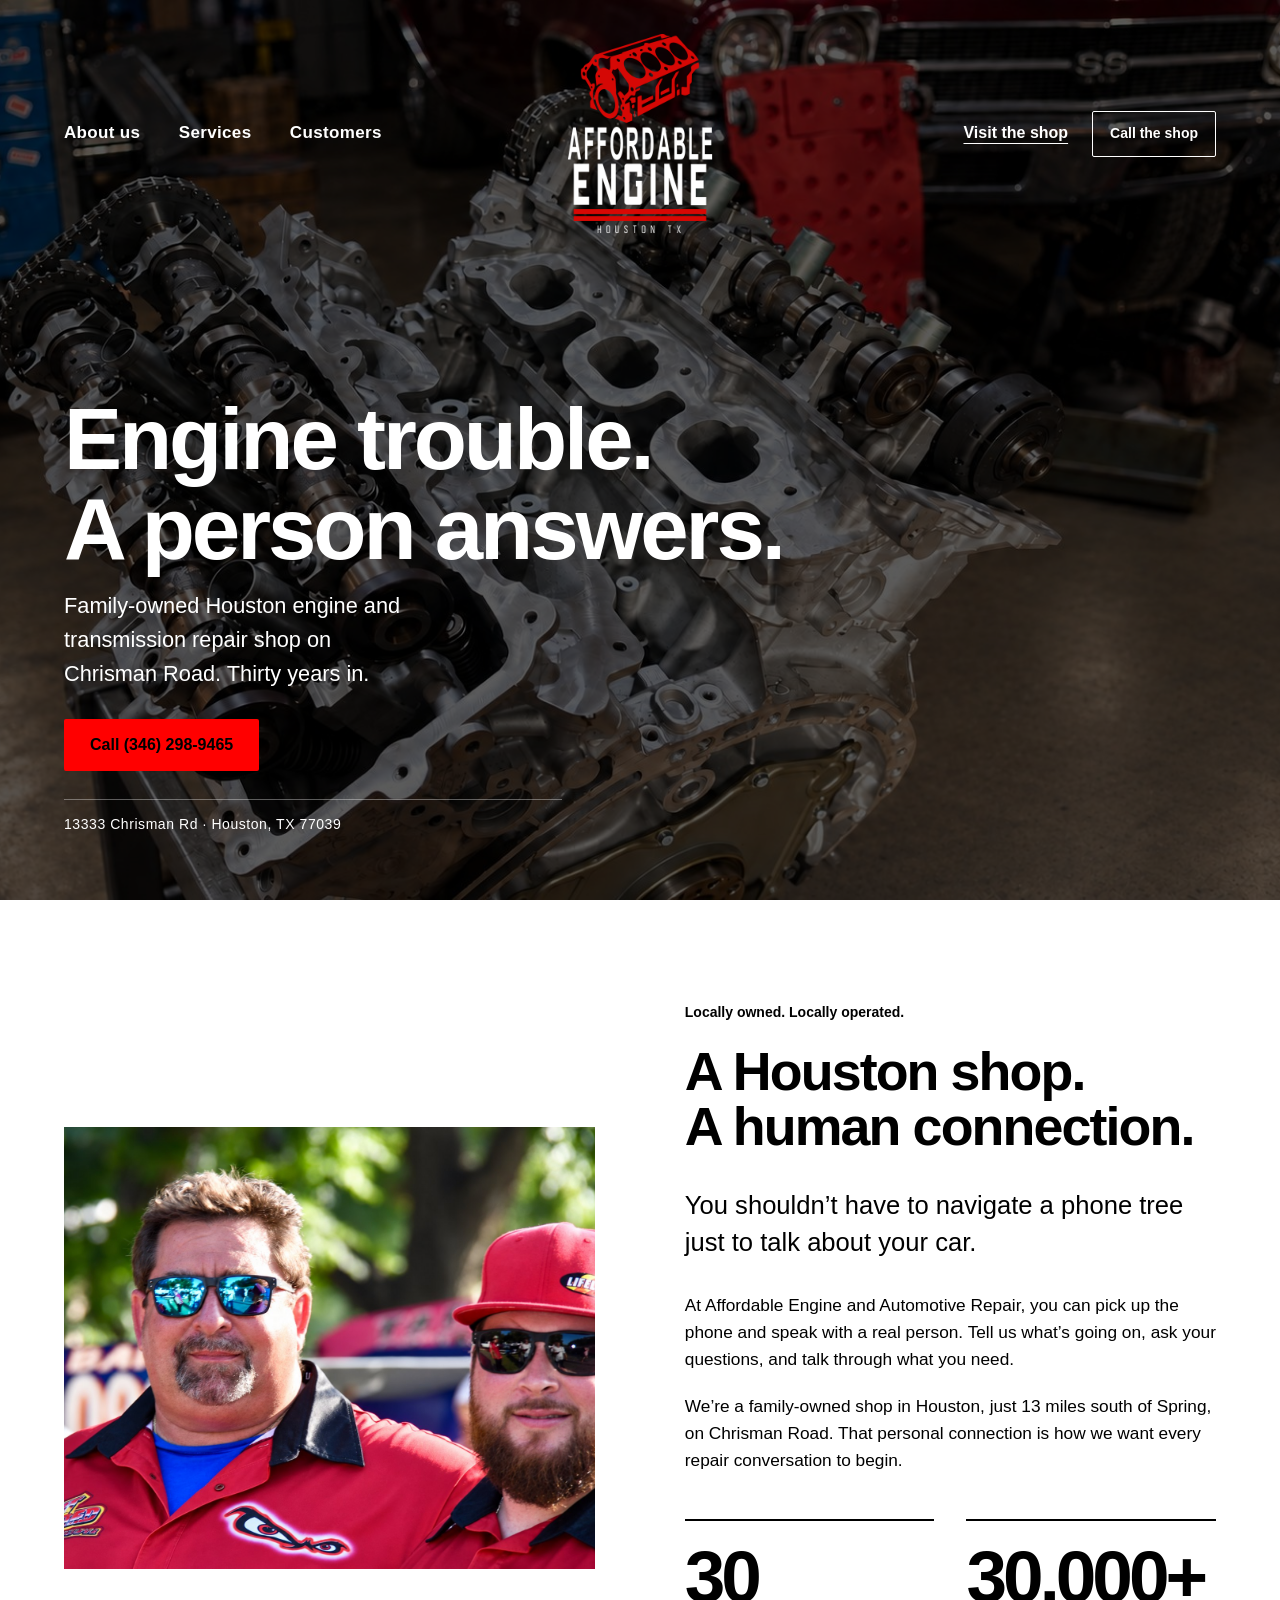
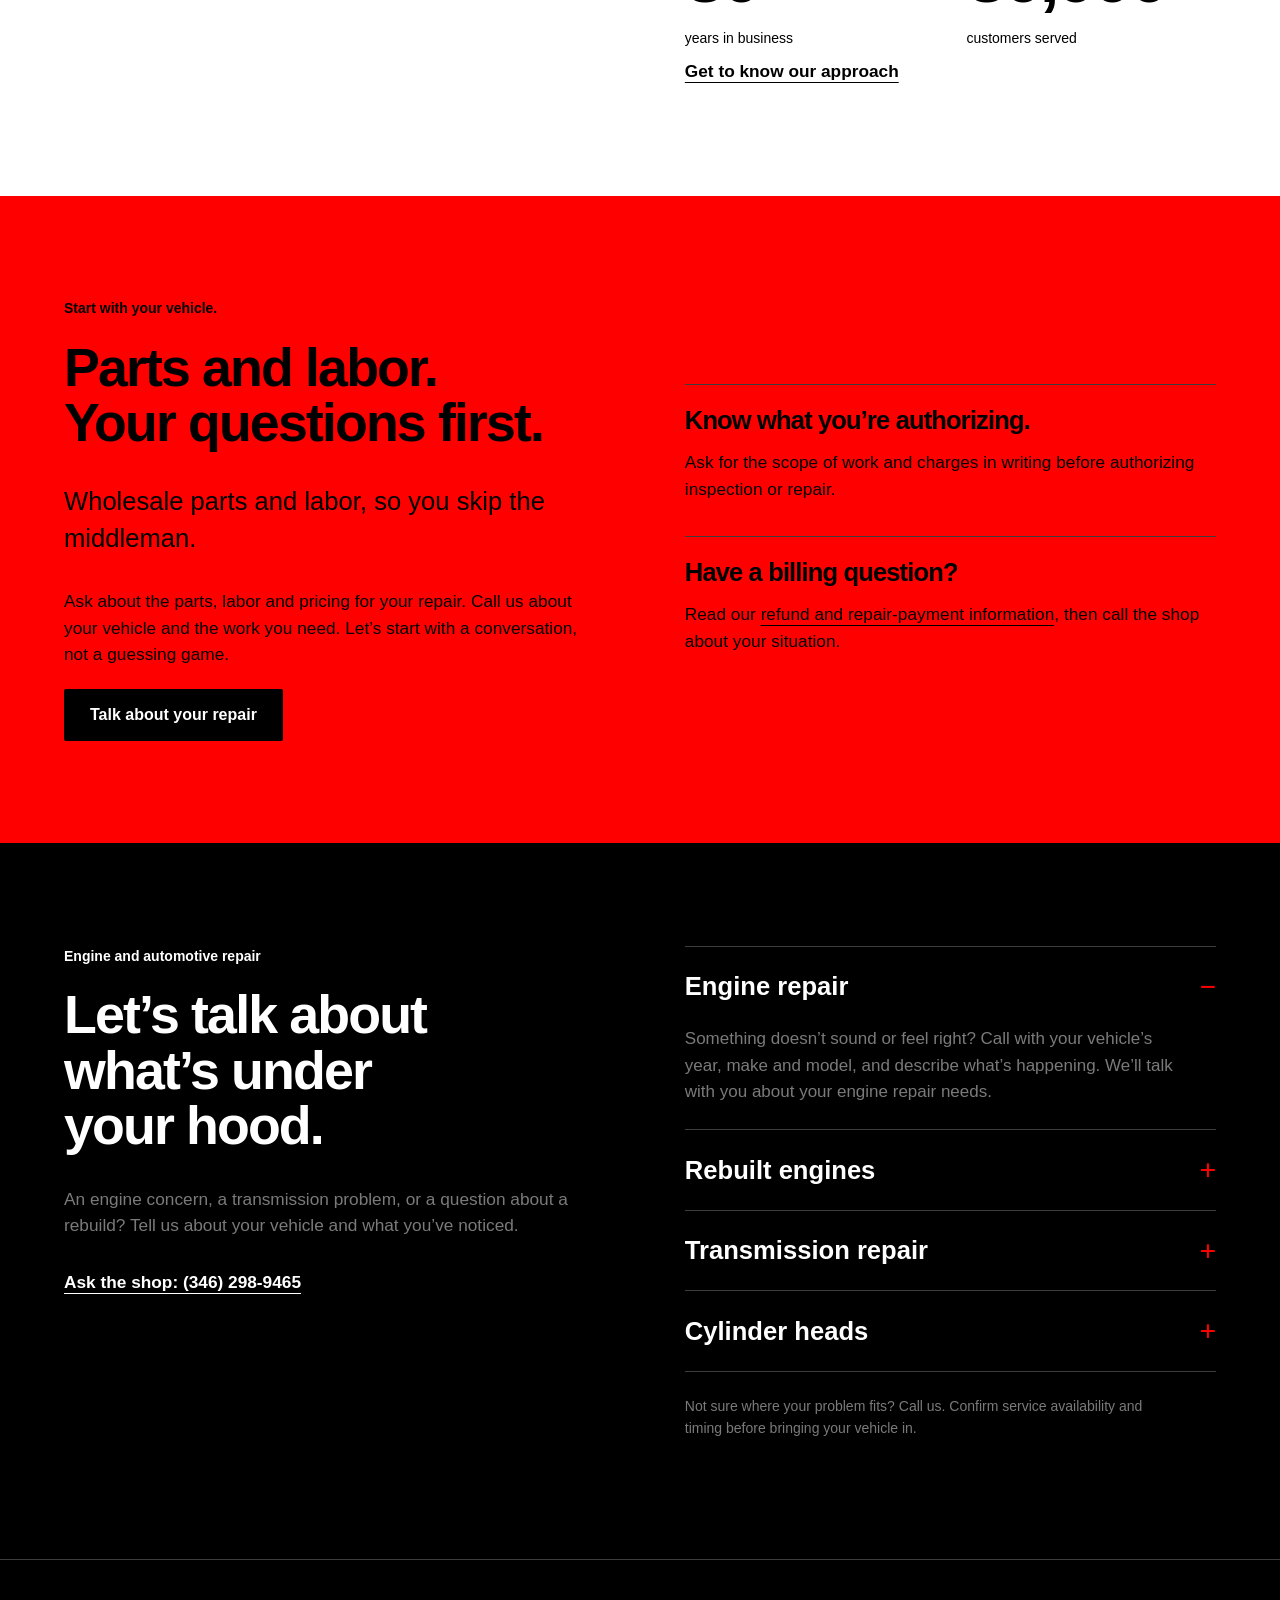
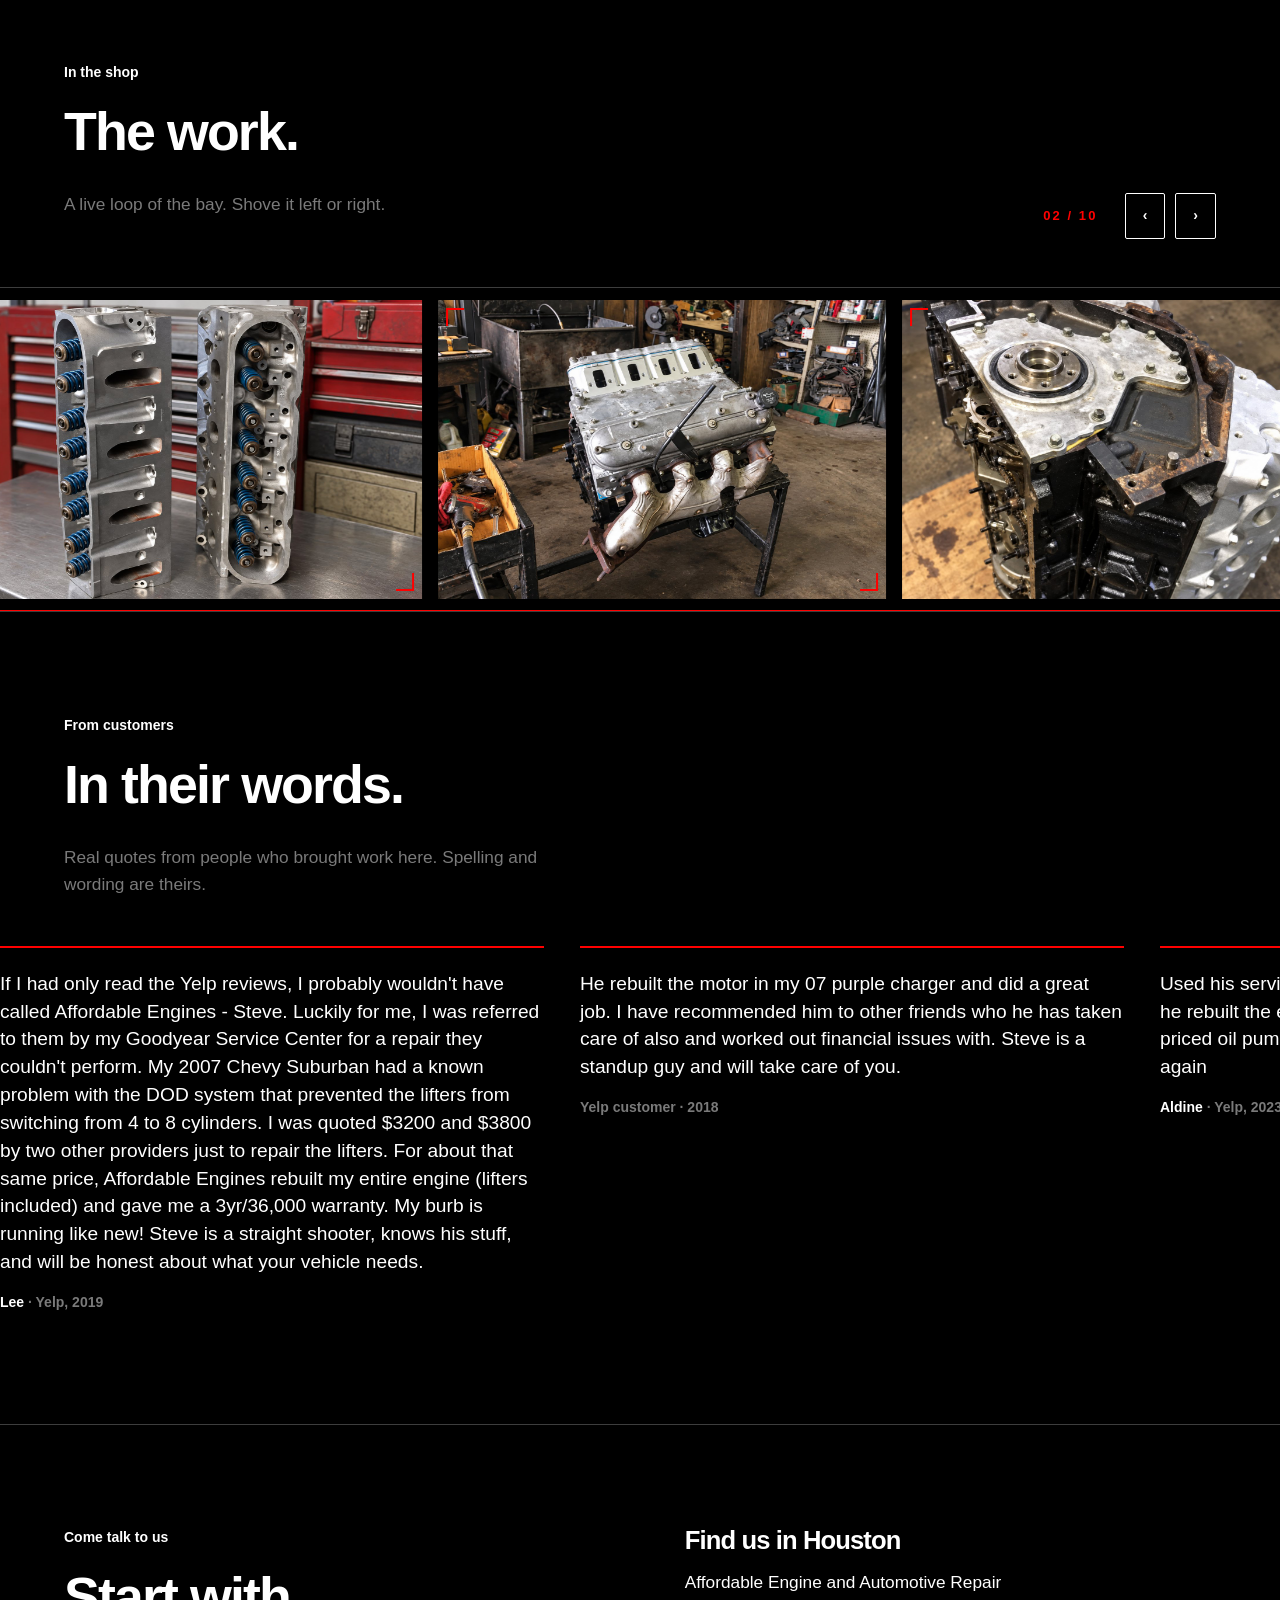
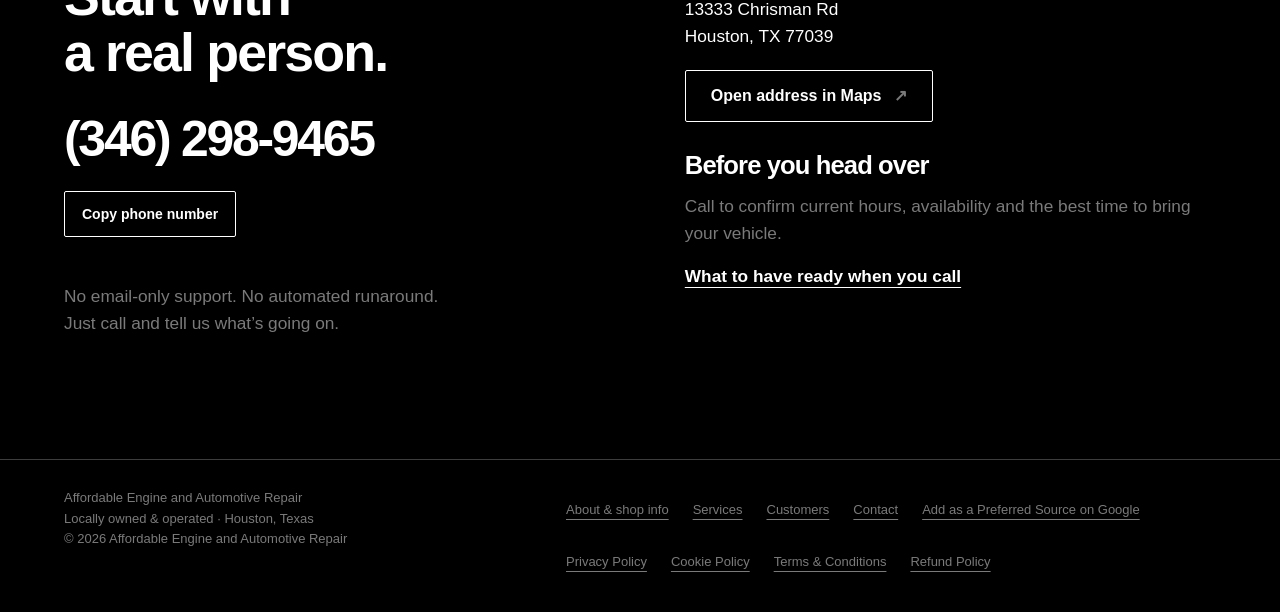
<file: index.html>
<!doctype html>
<html lang="en">
<head>
  <meta charset="utf-8">
  <meta name="viewport" content="width=device-width, initial-scale=1">
  <meta name="robots" content="index, follow">
  <title>Engine Repair Houston | Affordable Engine &amp; Automotive</title>
  <meta name="description" content="Houston engine repair, rebuilt engines, transmission repair and cylinder head service. Call Affordable Engine at (346) 298-9465 on Chrisman Rd.">
  <meta property="og:title" content="Engine Repair Houston | Affordable Engine &amp; Automotive">
  <meta property="og:description" content="Houston engine repair, rebuilt engines, transmission repair and cylinder head service from a family-owned shop on Chrisman Road.">
  <meta property="og:type" content="website">
  <meta property="og:url" content="https://affordableenginerepair.com/">
  <meta property="og:site_name" content="Affordable Engine and Automotive Repair">
  <meta property="og:locale" content="en_US">
  <meta property="og:image" content="https://affordableenginerepair.com/assets/hero-still.jpg">
  <meta name="twitter:card" content="summary_large_image">
  <link rel="canonical" href="https://affordableenginerepair.com/">
  <meta name="theme-color" content="#000000">
  <link rel="icon" type="image/png" sizes="64x64" href="assets/favicon.png">
  <link rel="shortcut icon" href="assets/favicon.ico">
  <script type="application/ld+json">
  {
    "@context": "https://schema.org",
    "@type": "AutoRepair",
    "@id": "https://affordableenginerepair.com/#business",
    "name": "Affordable Engine and Automotive Repair",
    "url": "https://affordableenginerepair.com/",
    "telephone": "+1-346-298-9465",
    "logo": "https://affordableenginerepair.com/logos/logo-clear.png",
    "image": "https://affordableenginerepair.com/assets/hero-still.jpg",
    "address": {
      "@type": "PostalAddress",
      "streetAddress": "13333 Chrisman Rd",
      "addressLocality": "Houston",
      "addressRegion": "TX",
      "postalCode": "77039",
      "addressCountry": "US"
    },
    "areaServed": [
      {"@type": "City", "name": "Houston"},
      {"@type": "Place", "name": "Spring, Texas"}
    ],
    "hasMap": "https://www.google.com/maps/search/?api=1&query=13333%20Chrisman%20Rd%20Houston%20TX%2077039",
    "makesOffer": {
      "@type": "OfferCatalog",
      "name": "Automotive repair services",
      "itemListElement": [
        {"@type": "Offer", "itemOffered": {"@type": "Service", "name": "Engine repair"}},
        {"@type": "Offer", "itemOffered": {"@type": "Service", "name": "Rebuilt engines"}},
        {"@type": "Offer", "itemOffered": {"@type": "Service", "name": "Transmission repair"}},
        {"@type": "Offer", "itemOffered": {"@type": "Service", "name": "Cylinder head service"}}
      ]
    }
  }
  </script>
  <link rel="stylesheet" href="assets/site.css?v=board">
  <script src="assets/site.js?v=herocopy" defer></script>
</head>
<body class="home">
<a class="skip" href="#main">Skip to content</a>
<main id="main">
  <section class="hero hero-photo" aria-labelledby="hero-heading">
    <div class="hero-media"><img src="assets/hero-still.jpg" width="1672" height="941" alt="Open V8 engine on a stand in the Houston shop, red Chevelle in the background" decoding="async" fetchpriority="high"></div>

    <header class="site-header wrap">
      <button class="menu-toggle" type="button" aria-expanded="false" aria-controls="primary-navigation" hidden>Menu</button>
      <nav id="primary-navigation" class="site-nav" aria-label="Main navigation"><a href="about.html">About us</a><a href="#services">Services</a><a href="#voices">Customers</a></nav>
      <a class="brand" href="index.html" aria-label="Affordable Engine home"><img src="logos/logo-clear.png" width="420" height="560" alt="Affordable Engine, Houston TX" decoding="async" fetchpriority="high"></a>
      <div class="header-right"><a class="visit-link" href="#contact">Visit the shop</a><a class="btn outline small" href="tel:+134****9465">Call the shop</a></div>
    </header>
    <div class="hero-copy wrap">
      <h1 id="hero-heading">Engine trouble.<br>A person answers.</h1>
      <p class="intro">Family-owned Houston engine and transmission repair shop on Chrisman Road. Thirty years in.</p>
      <div class="hero-actions"><a class="btn" href="tel:+134****9465">Call (346) 298-9465</a></div>
      <p class="hero-baseline">13333 Chrisman Rd · Houston, TX 77039</p>
    </div>
  </section>
  <section class="section light" aria-labelledby="local-heading">
    <div class="wrap split family-split">
      <figure class="family-photo"><img src="assets/family-owned.jpg" width="1344" height="1118" alt="Family owners of Affordable Engine" loading="lazy" decoding="async"></figure>
      <div class="story-copy"><p class="eyebrow">Locally owned. Locally operated.</p><h2 id="local-heading">A Houston shop.<br>A human connection.</h2><p class="lead">You shouldn’t have to navigate a phone tree just to talk about your car.</p><p>At Affordable Engine and Automotive Repair, you can pick up the phone and speak with a real person. Tell us what’s going on, ask your questions, and talk through what you need.</p><p>We’re a family-owned shop in Houston, just 13 miles south of Spring, on Chrisman Road. That personal connection is how we want every repair conversation to begin.</p><div class="proof-grid"><div class="proof"><strong>30</strong><span>years in business</span></div><div class="proof"><strong>30,000+</strong><span>customers served</span></div></div><a class="section-link" href="about.html">Get to know our approach</a></div>
    </div>
  </section>
  <section class="section pricing" aria-labelledby="pricing-heading">
    <div class="wrap split">
      <div><p class="eyebrow">Start with your vehicle.</p><h2 id="pricing-heading">Parts and labor.<br>Your questions first.</h2><p class="lead">Wholesale parts and labor, so you skip the middleman.</p><p>Ask about the parts, labor and pricing for your repair. Call us about your vehicle and the work you need. Let’s start with a conversation, not a guessing game.</p><a class="btn" href="tel:+134****9465">Talk about your repair</a></div>
      <div class="values"><div class="value"><h3>Know what you’re authorizing.</h3><p>Ask for the scope of work and charges in writing before authorizing inspection or repair.</p></div><div class="value"><h3>Have a billing question?</h3><p>Read our <a href="refund-policy.html">refund and repair-payment information</a>, then call the shop about your situation.</p></div></div>
    </div>
  </section>
  <section class="section" id="services" aria-labelledby="services-heading">
    <div class="wrap split">
      <div class="section-intro"><p class="eyebrow">Engine and automotive repair</p><h2 id="services-heading">Let’s talk about<br>what’s under<br>your hood.</h2><p class="quiet">An engine concern, a transmission problem, or a question about a rebuild? Tell us about your vehicle and what you’ve noticed.</p><a class="section-link" href="tel:+13462989465">Ask the shop: (346) 298-9465</a></div>
      <div><div class="service-list">
        <details open><summary>Engine repair</summary><p>Something doesn’t sound or feel right? Call with your vehicle’s year, make and model, and describe what’s happening. We’ll talk with you about your engine repair needs.</p></details>
        <details><summary>Rebuilt engines</summary><p>Looking into a rebuilt engine? Talk to us about your vehicle and what you need before deciding on your next step. Call to discuss options and availability.</p></details>
        <details><summary>Transmission repair</summary><p>Tell us about the shifting issue, unusual noise, or other transmission concern you’re experiencing. Call the shop to discuss your vehicle and repair needs.</p></details>
        <details><summary>Cylinder heads</summary><p>Have a cylinder head question? Give us the engine and vehicle details so we can discuss the work you need and current availability.</p></details>
      </div><p class="services-note">Not sure where your problem fits? Call us. Confirm service availability and timing before bringing your vehicle in.</p></div>
    </div>
  </section>
  <section class="shop-rail" id="shop" aria-labelledby="shop-heading">
    <div class="wrap shop-head"><div><p class="eyebrow">In the shop</p><h2 id="shop-heading">The work.</h2><p class="quiet">A live loop of the bay. Shove it left or right.</p></div><div class="shop-controls"><p class="shop-readout" aria-hidden="true"><span data-shop-frame>01</span> / 10</p><button class="btn outline small" type="button" data-shop-prev aria-controls="shop-track" hidden>‹</button><button class="btn outline small" type="button" data-shop-next aria-controls="shop-track" hidden>›</button></div></div>
    <div class="shop-viewport" tabindex="0" aria-label="Shop photos, looping">
      <div class="shop-track" id="shop-track">
        <figure class="shop-shot"><img src="assets/shop-01.jpg" width="1536" height="1024" alt="Timing gears and chain on a shop engine" loading="lazy" decoding="async"></figure>
        <figure class="shop-shot"><img src="assets/shop-02.jpg" width="1536" height="1024" alt="Assembled engine on a stand" loading="lazy" decoding="async"></figure>
        <figure class="shop-shot"><img src="assets/shop-03.jpg" width="1536" height="1024" alt="Timing chain work on an engine" loading="lazy" decoding="async"></figure>
        <figure class="shop-shot"><img src="assets/shop-04.jpg" width="1536" height="1024" alt="Open V8 block on a stand" loading="lazy" decoding="async"></figure>
        <figure class="shop-shot"><img src="assets/shop-05.jpg" width="1536" height="1024" alt="Engine timing assembly in the shop" loading="lazy" decoding="async"></figure>
        <figure class="shop-shot"><img src="assets/shop-06.jpg" width="1536" height="1024" alt="V8 on a stand in the shop bay" loading="lazy" decoding="async"></figure>
        <figure class="shop-shot"><img src="assets/shop-07.jpg" width="1536" height="1024" alt="Camshaft and valve train on a shop engine" loading="lazy" decoding="async"></figure>
        <figure class="shop-shot"><img src="assets/shop-08.jpg" width="1032" height="1426" alt="Open cylinder bores in an engine block" loading="lazy" decoding="async"></figure>
        <figure class="shop-shot"><img src="assets/shop-09.jpg" width="1536" height="1024" alt="Aluminum engine block on the shop bench" loading="lazy" decoding="async"></figure>
        <figure class="shop-shot"><img src="assets/shop-10.jpg" width="1536" height="1024" alt="Timing gears and chain close-up" loading="lazy" decoding="async"></figure>
      </div>
    </div>
  </section>
  <section class="voices" id="voices" aria-labelledby="voices-heading">
    <div class="wrap voices-head"><p class="eyebrow">From customers</p><h2 id="voices-heading">In their words.</h2><p class="quiet">Real quotes from people who brought work here. Spelling and wording are theirs.</p></div>
    <div class="voices-viewport">
      <div class="voices-track">
        <figure class="quote">
          <blockquote><p>If I had only read the Yelp reviews, I probably wouldn't have called Affordable Engines - Steve. Luckily for me, I was referred to them by my Goodyear Service Center for a repair they couldn't perform. My 2007 Chevy Suburban had a known problem with the DOD system that prevented the lifters from switching from 4 to 8 cylinders. I was quoted $3200 and $3800 by two other providers just to repair the lifters. For about that same price, Affordable Engines rebuilt my entire engine (lifters included) and gave me a 3yr/36,000 warranty. My burb is running like new! Steve is a straight shooter, knows his stuff, and will be honest about what your vehicle needs.</p></blockquote>
          <figcaption><cite>Lee</cite> · Yelp, 2019</figcaption>
        </figure>
        <figure class="quote">
          <blockquote><p>He rebuilt the motor in my 07 purple charger and did a great job. I have recommended him to other friends who he has taken care of also and worked out financial issues with. Steve is a standup guy and will take care of you.</p></blockquote>
          <figcaption>Yelp customer · 2018</figcaption>
        </figure>
        <figure class="quote">
          <blockquote><p>Used his service on a jeep 3.6 customer damaged the engine he rebuilt the engine again no charge and even bought a higher priced oil pump to replace the first one good service will use again</p></blockquote>
          <figcaption><cite>Aldine</cite> · Yelp, 2023</figcaption>
        </figure>
        <figure class="quote">
          <blockquote><p>I drove 2.5 hours to bring my truck to this company after having two other people take my money and screw my truck up worse than before. It was hard to trust anybody at that point but after talking with Steve and hearing the knowledge he had, I took the chance and made the trip. Steve was completely transparent with me thruout the entire process.</p></blockquote>
          <figcaption><cite>Michael Grupp</cite> · Facebook</figcaption>
        </figure>
        <figure class="quote">
          <blockquote><p>Had valve train failure on my 2005 Lincoln Navigator with the 5.4 3v motor and found that Affordable Engine Exchange specialized in that motor. I looked at some reviews and messaged some of the good reviewers on yelp and decided to give Steve a call and we discussed what was wrong and what it would cost to fix it and that tow was free to get it to his shop. It took about 1 month to get it done right when the quarantine shutdown started but the guy got it done and was polite and always would answer my text. The Navigator runs perfect with no issues at all and comes with a 40k warranty too!</p></blockquote>
          <figcaption>Yelp customer · Friendswood, 2020</figcaption>
        </figure>
        <figure class="quote">
          <blockquote><p>I picked up an 08 charger with a know bad hemi that had a minimum rod knock and cam issues and had it towed to his shop (free which was nice). I found him on fb market listing rebuilding hemi engines for a very good price and even with several bad reviews I rolled the dice. A lot of people seem to get mad when their car requires more than the bare minimum and the bill is higher. really just depends what the car needs. I see that in my shop as well. With parts availability in the world being what it is it took a little longer than expected but the charger is running great. I plan to send him more work in the future and is a better value than my past builder I had used.</p></blockquote>
          <figcaption>Yelp customer · 2021</figcaption>
        </figure>
        <figure class="quote">
          <blockquote><p>Steve rebuilt the engine for me on a 2013 Ford F-150. Only had it back long enough to put a couple hundred miles on it, but running well. I believe I saved money compared to other quotes I had.</p></blockquote>
          <figcaption><cite>Michael R.</cite> · Yelp, 2024</figcaption>
        </figure>
      </div>
    </div>
  </section>
  <section class="section contact" id="contact" aria-labelledby="contact-heading">
    <div class="wrap split"><div><p class="eyebrow">Come talk to us</p><h2 id="contact-heading">Start with<br>a real person.</h2><a class="contact-number" href="tel:+13462989465">(346) 298-9465</a><button class="btn outline small" type="button" data-copy-phone aria-describedby="copy-status" hidden>Copy phone number</button><p id="copy-status" class="copy-status" role="status" aria-live="polite" aria-atomic="true"></p><p class="quiet">No email-only support. No automated runaround.<br>Just call and tell us what’s going on.</p></div><div class="contact-meta"><div><h3>Find us in Houston</h3><address class="address">Affordable Engine and Automotive Repair<br>13333 Chrisman Rd<br>Houston, TX 77039</address><a class="btn outline" href="https://www.google.com/maps/search/?api=1&amp;query=13333%20Chrisman%20Rd%20Houston%20TX%2077039" target="_blank" rel="noopener noreferrer">Open address in Maps <span class="quiet" aria-label="opens in a new tab">↗</span></a></div><div><h3>Before you head over</h3><p class="quiet">Call to confirm current hours, availability and the best time to bring your vehicle.</p><a class="section-link" href="about.html#before-you-call">What to have ready when you call</a></div></div></div>
  </section>
</main>
<footer class="site-footer wrap"><p>Affordable Engine and Automotive Repair<br>Locally owned &amp; operated · Houston, Texas<br>&copy; <span data-current-year>2026</span> Affordable Engine and Automotive Repair</p><nav class="footer-links" aria-label="Footer navigation"><a href="about.html">About &amp; shop info</a><a href="#services">Services</a><a href="#voices">Customers</a><a href="#contact">Contact</a><a href="https://www.google.com/preferences/source?q=affordableenginerepair.com" target="_blank" rel="noopener noreferrer">Add as a Preferred Source on Google</a><a href="privacy-policy.html">Privacy Policy</a><a href="cookie-policy.html">Cookie Policy</a><a href="terms-and-conditions.html">Terms &amp; Conditions</a><a href="refund-policy.html">Refund Policy</a></nav></footer>
<div class="call-strip"><span>Talk to a real person</span><a href="tel:+13462989465">Call (346) 298-9465</a></div>
</body>
</html>
</file>
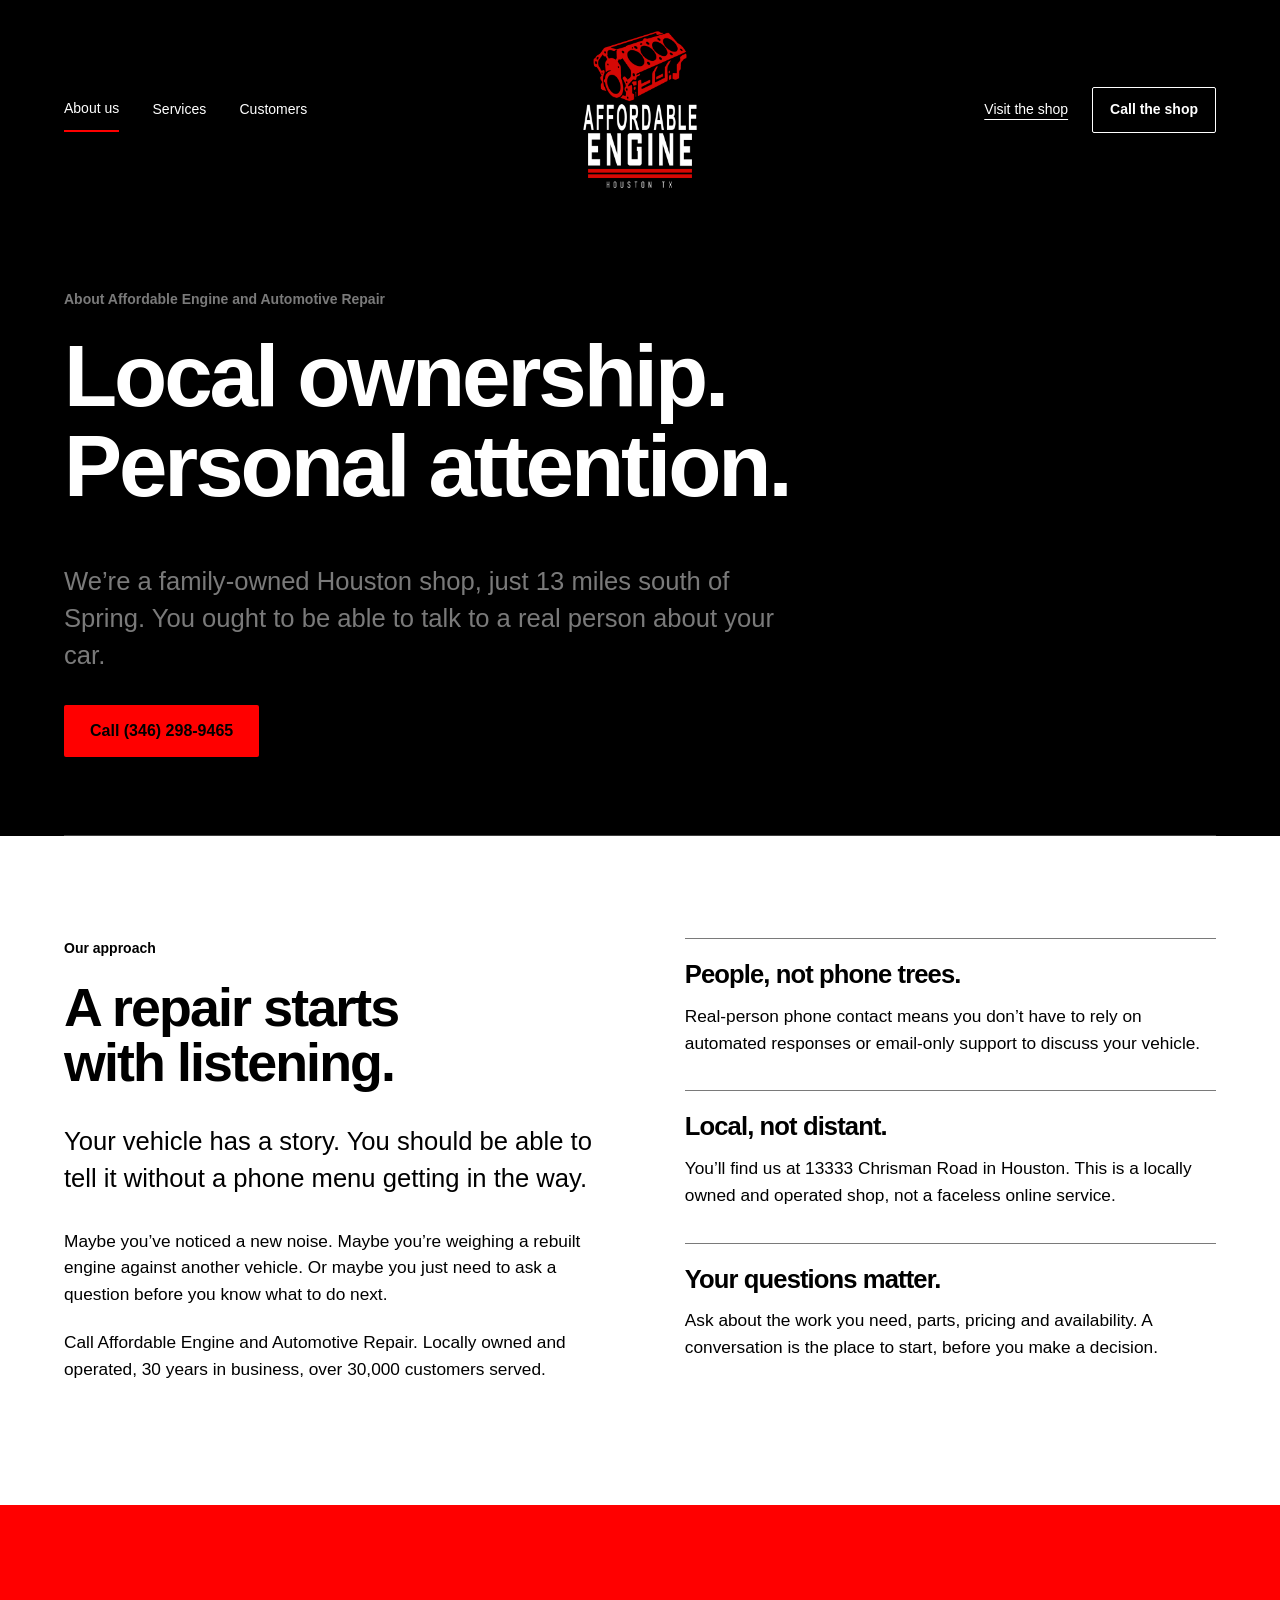
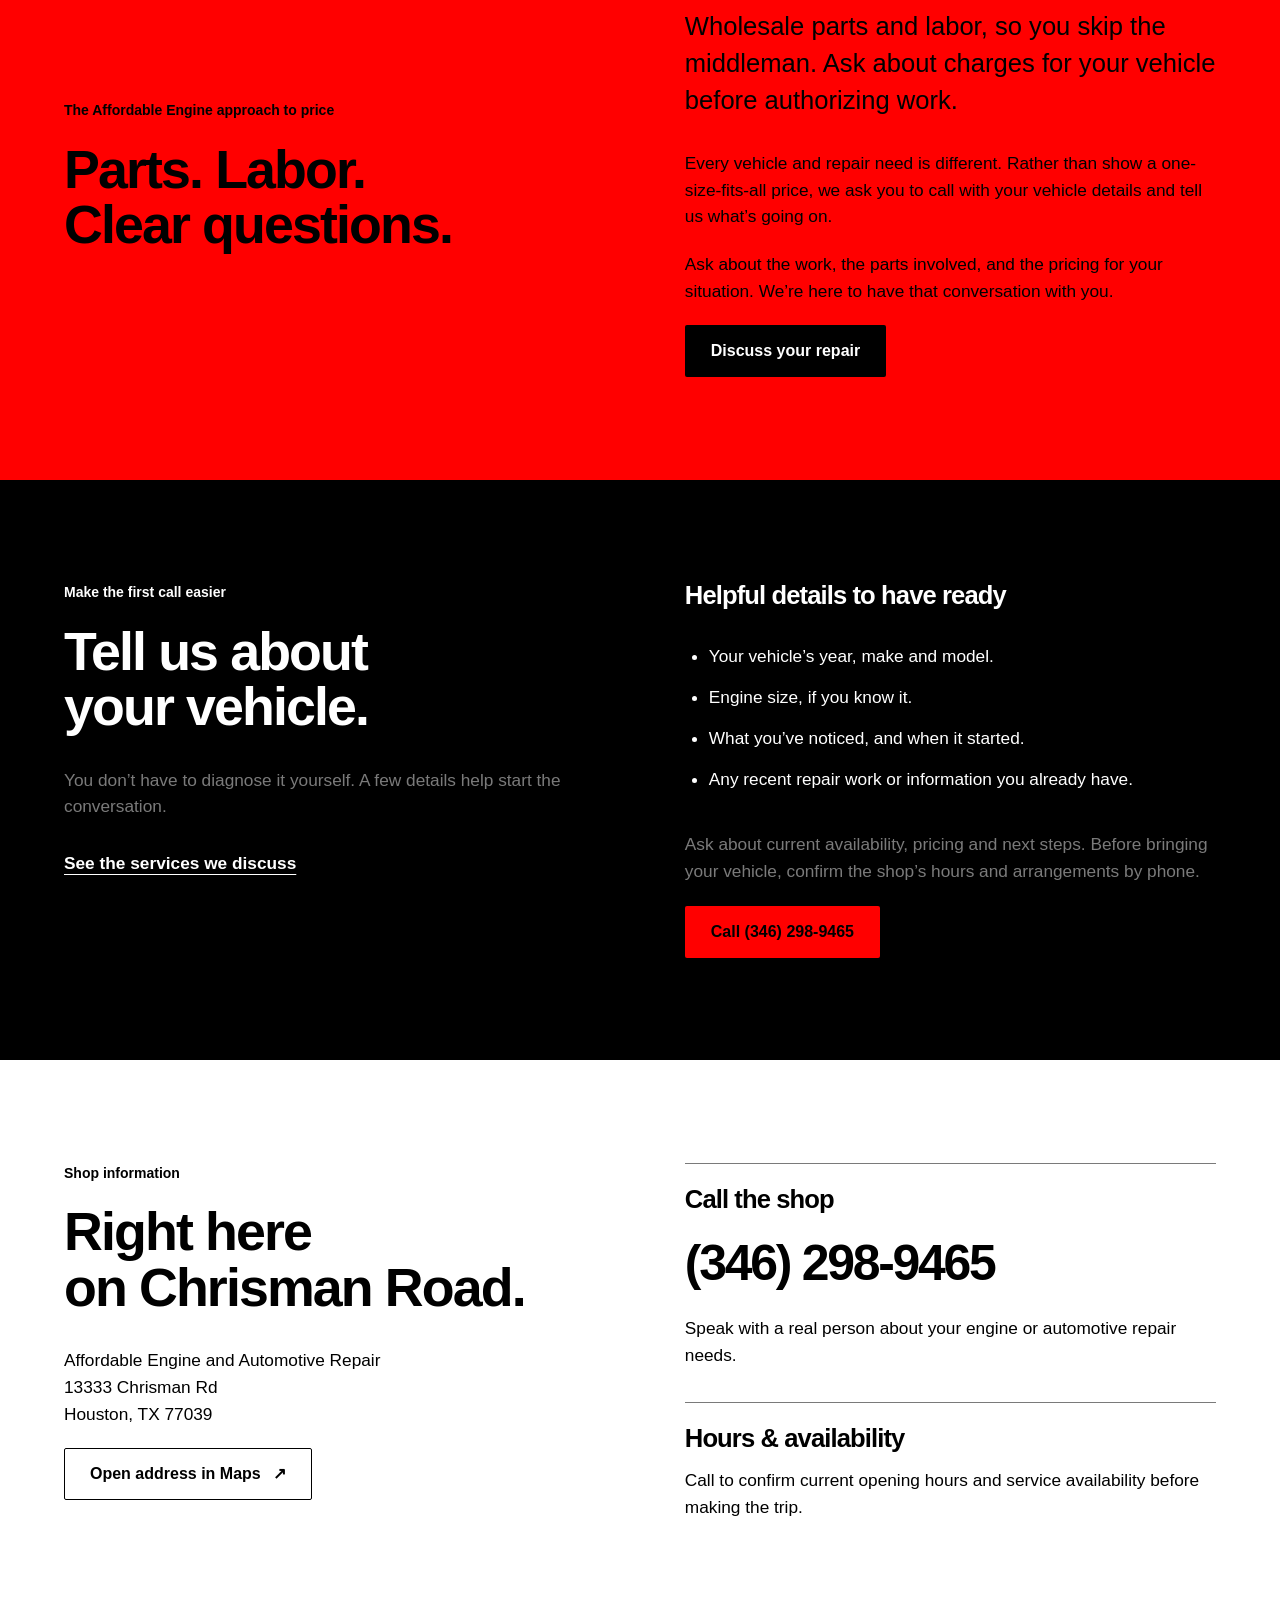
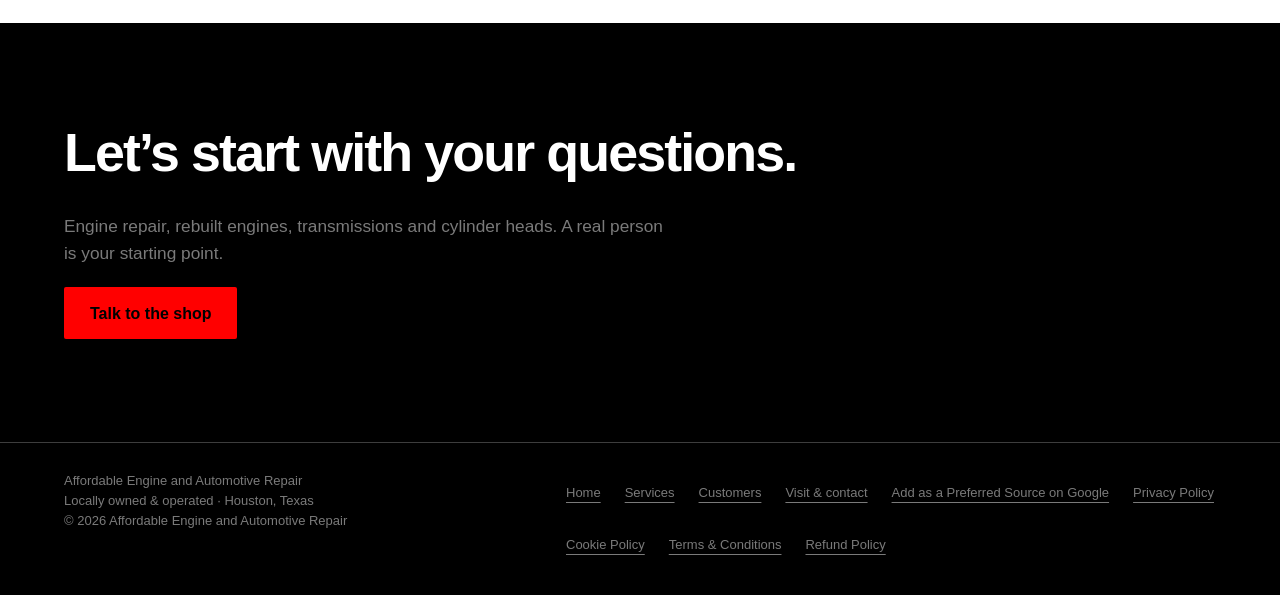
<file: about.html>
<!doctype html>
<html lang="en">
<head>
  <meta charset="utf-8">
  <meta name="viewport" content="width=device-width, initial-scale=1">
  <meta name="robots" content="index, follow">
  <title>About &amp; Shop Info | Affordable Engine Houston</title>
  <meta name="description" content="Locally owned automotive repair with real-person contact. Find Affordable Engine at 13333 Chrisman Rd, Houston, TX 77039.">
  <meta property="og:title" content="About &amp; Shop Info | Affordable Engine Houston">
  <meta property="og:description" content="Locally owned and operated. A real conversation about your vehicle, parts and labor.">
  <meta property="og:type" content="website">
  <meta property="og:url" content="https://affordableenginerepair.com/about.html">
  <link rel="canonical" href="https://affordableenginerepair.com/about.html">
  <meta name="theme-color" content="#000000">
  <link rel="icon" type="image/png" sizes="64x64" href="assets/favicon.png">
  <link rel="shortcut icon" href="assets/favicon.ico">
  <link rel="stylesheet" href="assets/site.css?v=herocopy">
  <script src="assets/site.js?v=herocopy" defer></script>
</head>
<body>
<a class="skip" href="#main">Skip to content</a>

<header class="site-header wrap">
  <button class="menu-toggle" type="button" aria-expanded="false" aria-controls="primary-navigation" hidden>Menu</button>
  <nav id="primary-navigation" class="site-nav" aria-label="Main navigation"><a href="about.html" aria-current="page">About us</a><a href="index.html#services">Services</a><a href="index.html#voices">Customers</a></nav>
  <a class="brand" href="index.html" aria-label="Affordable Engine home"><img src="logos/logo-clear.png" width="420" height="560" alt="Affordable Engine, Houston TX" decoding="async" fetchpriority="high"></a>
  <div class="header-right"><a class="visit-link" href="#visit">Visit the shop</a><a class="btn outline small" href="tel:+13462989465">Call the shop</a></div>
</header>
<main id="main">
  <div class="wrap"><section class="about-hero" aria-labelledby="about-heading"><p class="eyebrow">About Affordable Engine and Automotive Repair</p><h1 id="about-heading">Local ownership.<br>Personal attention.</h1><p class="lead">We’re a family-owned Houston shop, just 13 miles south of Spring. You ought to be able to talk to a real person about your car.</p><a class="btn" href="tel:+13462989465">Call (346) 298-9465</a></section></div>
  <section class="section light" aria-labelledby="approach-heading"><div class="wrap split"><div><p class="eyebrow">Our approach</p><h2 id="approach-heading">A repair starts<br>with listening.</h2><p class="lead">Your vehicle has a story. You should be able to tell it without a phone menu getting in the way.</p><p>Maybe you’ve noticed a new noise. Maybe you’re weighing a rebuilt engine against another vehicle. Or maybe you just need to ask a question before you know what to do next.</p><p>Call Affordable Engine and Automotive Repair. Locally owned and operated, 30 years in business, over 30,000 customers served.</p></div><div class="values"><div class="value"><h3>People, not phone trees.</h3><p>Real-person phone contact means you don’t have to rely on automated responses or email-only support to discuss your vehicle.</p></div><div class="value"><h3>Local, not distant.</h3><p>You’ll find us at 13333 Chrisman Road in Houston. This is a locally owned and operated shop, not a faceless online service.</p></div><div class="value"><h3>Your questions matter.</h3><p>Ask about the work you need, parts, pricing and availability. A conversation is the place to start, before you make a decision.</p></div></div></div></section>
  <section class="section pricing" id="pricing" aria-labelledby="pricing-heading"><div class="wrap split"><div><p class="eyebrow">The Affordable Engine approach to price</p><h2 id="pricing-heading">Parts. Labor.<br>Clear questions.</h2></div><div><p class="lead">Wholesale parts and labor, so you skip the middleman. Ask about charges for your vehicle before authorizing work.</p><p>Every vehicle and repair need is different. Rather than show a one-size-fits-all price, we ask you to call with your vehicle details and tell us what’s going on.</p><p>Ask about the work, the parts involved, and the pricing for your situation. We’re here to have that conversation with you.</p><a class="btn" href="tel:+13462989465">Discuss your repair</a></div></div></section>
  <section class="section" id="before-you-call" aria-labelledby="call-heading"><div class="wrap split"><div><p class="eyebrow">Make the first call easier</p><h2 id="call-heading">Tell us about<br>your vehicle.</h2><p class="quiet">You don’t have to diagnose it yourself. A few details help start the conversation.</p><a class="section-link" href="index.html#services">See the services we discuss</a></div><div><h3>Helpful details to have ready</h3><ul class="call-list"><li>Your vehicle’s year, make and model.</li><li>Engine size, if you know it.</li><li>What you’ve noticed, and when it started.</li><li>Any recent repair work or information you already have.</li></ul><p class="quiet">Ask about current availability, pricing and next steps. Before bringing your vehicle, confirm the shop’s hours and arrangements by phone.</p><a class="btn" href="tel:+13462989465">Call (346) 298-9465</a></div></div></section>
  <section class="section light" id="visit" aria-labelledby="visit-heading"><div class="wrap split"><div><p class="eyebrow">Shop information</p><h2 id="visit-heading">Right here<br>on Chrisman Road.</h2><address class="address">Affordable Engine and Automotive Repair<br>13333 Chrisman Rd<br>Houston, TX 77039</address><a class="btn outline" href="https://www.google.com/maps/search/?api=1&amp;query=13333%20Chrisman%20Rd%20Houston%20TX%2077039" target="_blank" rel="noopener noreferrer">Open address in Maps <span aria-label="opens in a new tab">↗</span></a></div><div class="values"><div class="value"><h3>Call the shop</h3><a class="contact-number" href="tel:+13462989465">(346) 298-9465</a><p>Speak with a real person about your engine or automotive repair needs.</p></div><div class="value"><h3>Hours &amp; availability</h3><p>Call to confirm current opening hours and service availability before making the trip.</p></div></div></div></section>
  <section class="section wrap" aria-labelledby="closing-heading"><h2 id="closing-heading">Let’s start with your questions.</h2><p class="quiet">Engine repair, rebuilt engines, transmissions and cylinder heads. A real person is your starting point.</p><a class="btn" href="tel:+13462989465">Talk to the shop</a></section>
</main>
<footer class="site-footer wrap"><p>Affordable Engine and Automotive Repair<br>Locally owned &amp; operated · Houston, Texas<br>&copy; <span data-current-year>2026</span> Affordable Engine and Automotive Repair</p><nav class="footer-links" aria-label="Footer navigation"><a href="index.html">Home</a><a href="index.html#services">Services</a><a href="index.html#voices">Customers</a><a href="#visit">Visit &amp; contact</a><a href="https://www.google.com/preferences/source?q=affordableenginerepair.com" target="_blank" rel="noopener noreferrer">Add as a Preferred Source on Google</a><a href="privacy-policy.html">Privacy Policy</a><a href="cookie-policy.html">Cookie Policy</a><a href="terms-and-conditions.html">Terms &amp; Conditions</a><a href="refund-policy.html">Refund Policy</a></nav></footer>
<div class="call-strip"><span>Talk to a real person</span><a href="tel:+13462989465">Call (346) 298-9465</a></div>
</body>
</html>
</file>
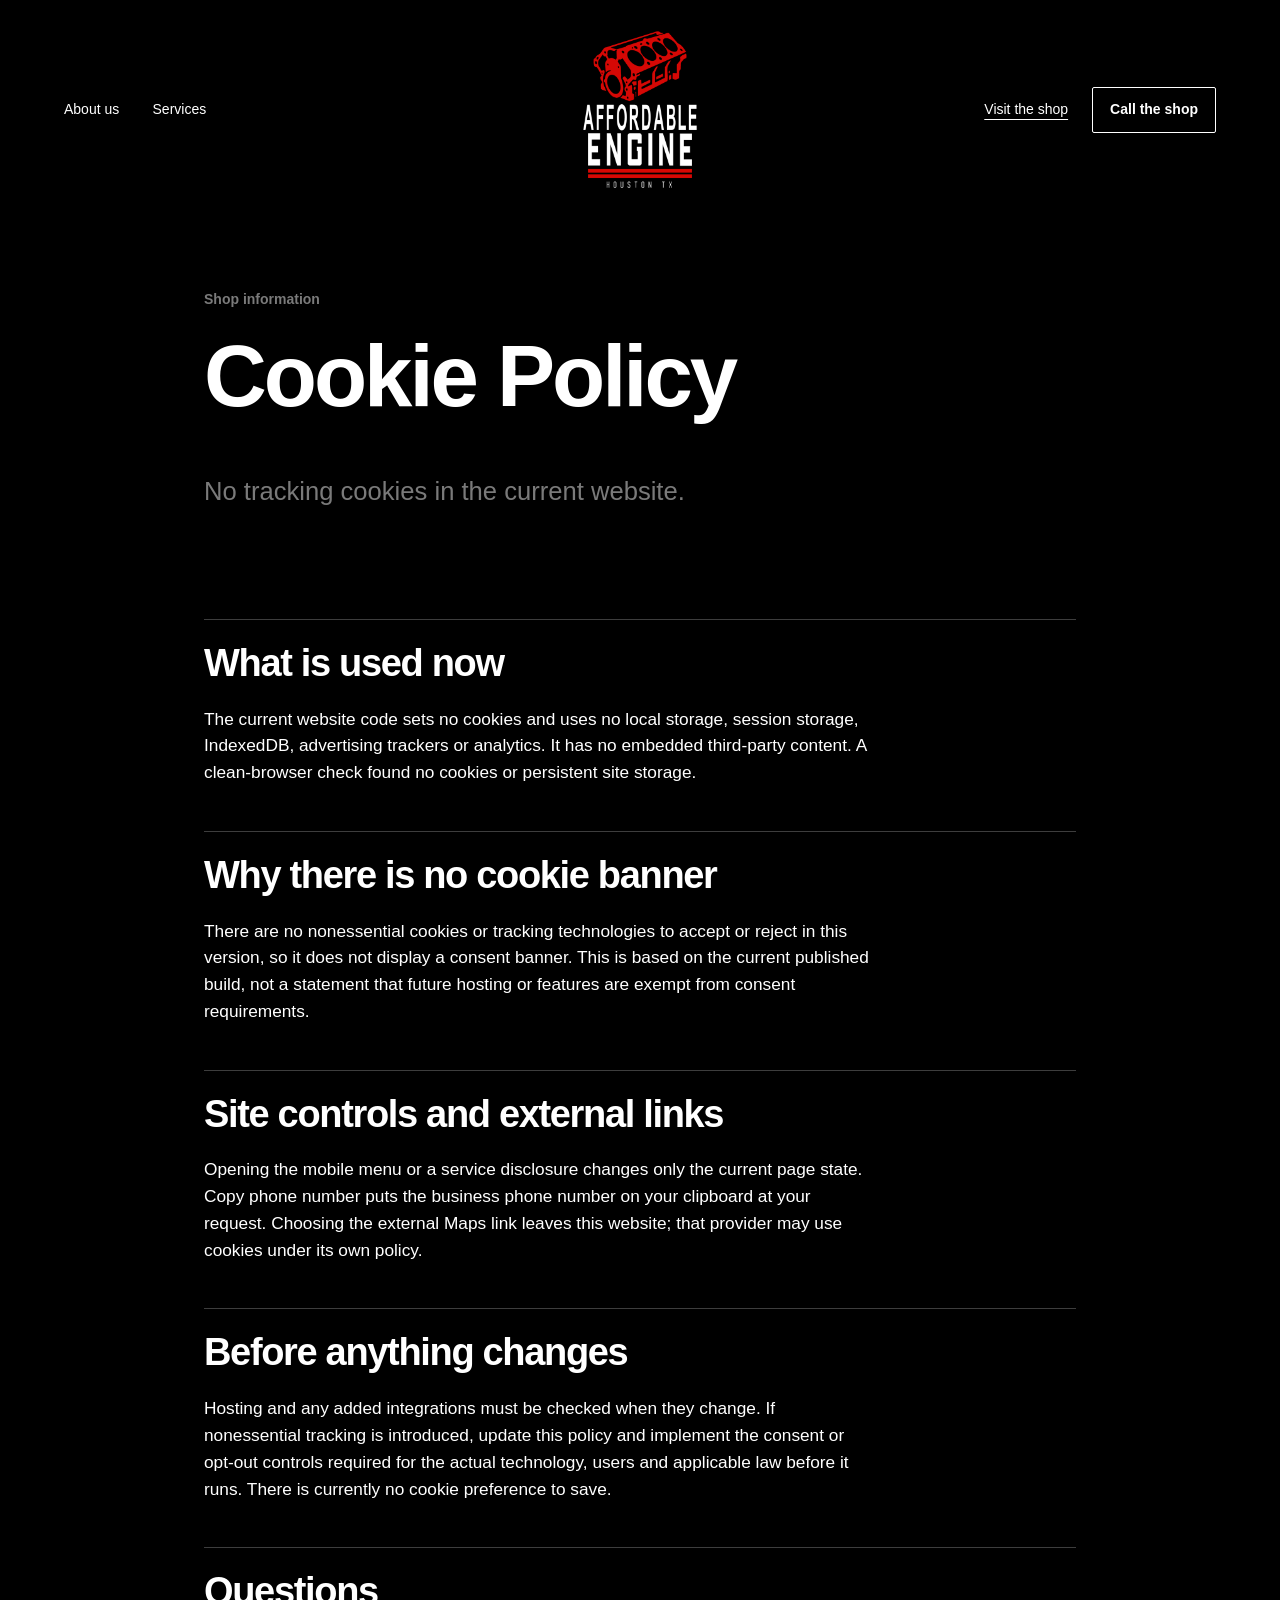
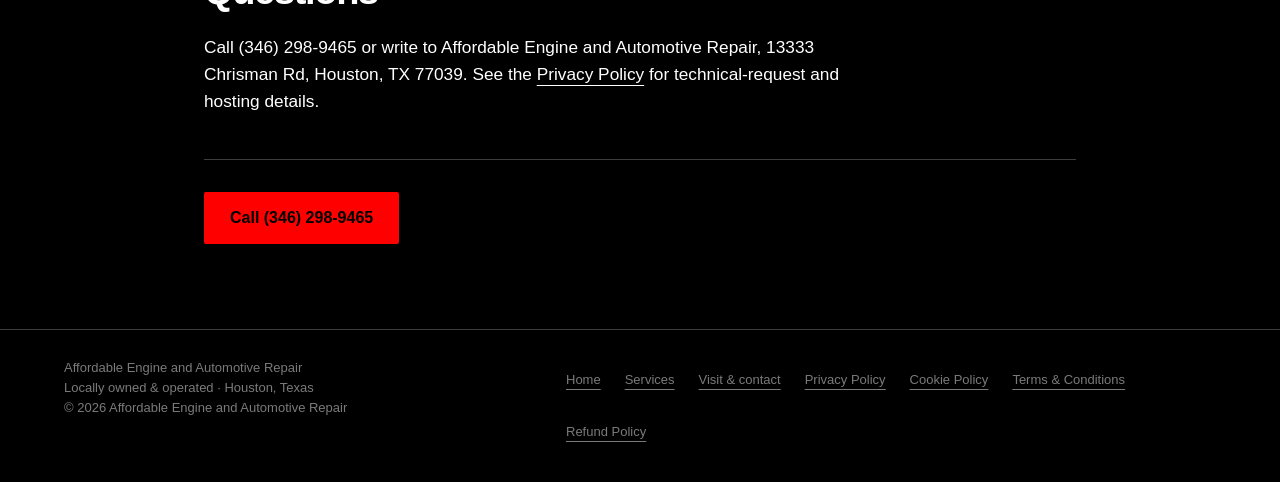
<file: cookie-policy.html>
<!doctype html>
<html lang="en">
<head>
  <meta charset="utf-8">
  <meta name="viewport" content="width=device-width, initial-scale=1">
  <meta name="robots" content="noindex, follow">
  <title>Cookie Policy | Affordable Engine</title>
  <meta name="description" content="No tracking cookies in the current website.">
  <meta property="og:title" content="Cookie Policy | Affordable Engine">
  <meta property="og:description" content="No tracking cookies in the current website.">
  <meta property="og:type" content="website">
  <meta property="og:url" content="https://affordableenginerepair.com/cookie-policy.html">
  <link rel="canonical" href="https://affordableenginerepair.com/cookie-policy.html">
  <meta name="theme-color" content="#000000">
  <link rel="icon" type="image/png" sizes="64x64" href="assets/favicon.png">
  <link rel="shortcut icon" href="assets/favicon.ico">
  <link rel="stylesheet" href="assets/site.css">
  <script src="assets/site.js" defer></script>
</head>
<body>
<a class="skip" href="#main">Skip to content</a>

<header class="site-header wrap">
  <button class="menu-toggle" type="button" aria-expanded="false" aria-controls="primary-navigation" hidden>Menu</button>
  <nav id="primary-navigation" class="site-nav" aria-label="Main navigation"><a href="about.html">About us</a><a href="index.html#services">Services</a></nav>
  <a class="brand" href="index.html" aria-label="Affordable Engine home"><img src="logos/logo-clear.png" width="420" height="560" alt="Affordable Engine, Houston TX" decoding="async" fetchpriority="high"></a>
  <div class="header-right"><a class="visit-link" href="index.html#contact">Visit the shop</a><a class="btn outline small" href="tel:+13462989465">Call the shop</a></div>
</header>
<main id="main" class="wrap policy"><section class="about-hero"><p class="eyebrow">Shop information</p><h1>Cookie Policy</h1><p class="lead">No tracking cookies in the current website.</p></section><section class="policy-section"><h2>What is used now</h2><p>The current website code sets no cookies and uses no local storage, session storage, IndexedDB, advertising trackers or analytics. It has no embedded third-party content. A clean-browser check found no cookies or persistent site storage.</p></section><section class="policy-section"><h2>Why there is no cookie banner</h2><p>There are no nonessential cookies or tracking technologies to accept or reject in this version, so it does not display a consent banner. This is based on the current published build, not a statement that future hosting or features are exempt from consent requirements.</p></section><section class="policy-section"><h2>Site controls and external links</h2><p>Opening the mobile menu or a service disclosure changes only the current page state. Copy phone number puts the business phone number on your clipboard at your request. Choosing the external Maps link leaves this website; that provider may use cookies under its own policy.</p></section><section class="policy-section"><h2>Before anything changes</h2><p>Hosting and any added integrations must be checked when they change. If nonessential tracking is introduced, update this policy and implement the consent or opt-out controls required for the actual technology, users and applicable law before it runs. There is currently no cookie preference to save.</p></section><section class="policy-section"><h2>Questions</h2><p>Call (346) 298-9465 or write to Affordable Engine and Automotive Repair, 13333 Chrisman Rd, Houston, TX 77039. See the <a href="privacy-policy.html">Privacy Policy</a> for technical-request and hosting details.</p></section><p><a class="btn" href="tel:+13462989465">Call (346) 298-9465</a></p></main>
<footer class="site-footer wrap"><p>Affordable Engine and Automotive Repair<br>Locally owned &amp; operated · Houston, Texas<br>&copy; <span data-current-year>2026</span> Affordable Engine and Automotive Repair</p><nav class="footer-links" aria-label="Footer navigation"><a href="index.html">Home</a><a href="index.html#services">Services</a><a href="index.html#contact">Visit &amp; contact</a><a href="privacy-policy.html">Privacy Policy</a><a href="cookie-policy.html">Cookie Policy</a><a href="terms-and-conditions.html">Terms &amp; Conditions</a><a href="refund-policy.html">Refund Policy</a></nav></footer>
<div class="call-strip"><span>Talk to a real person</span><a href="tel:+13462989465">Call (346) 298-9465</a></div>
</body>
</html>
</file>
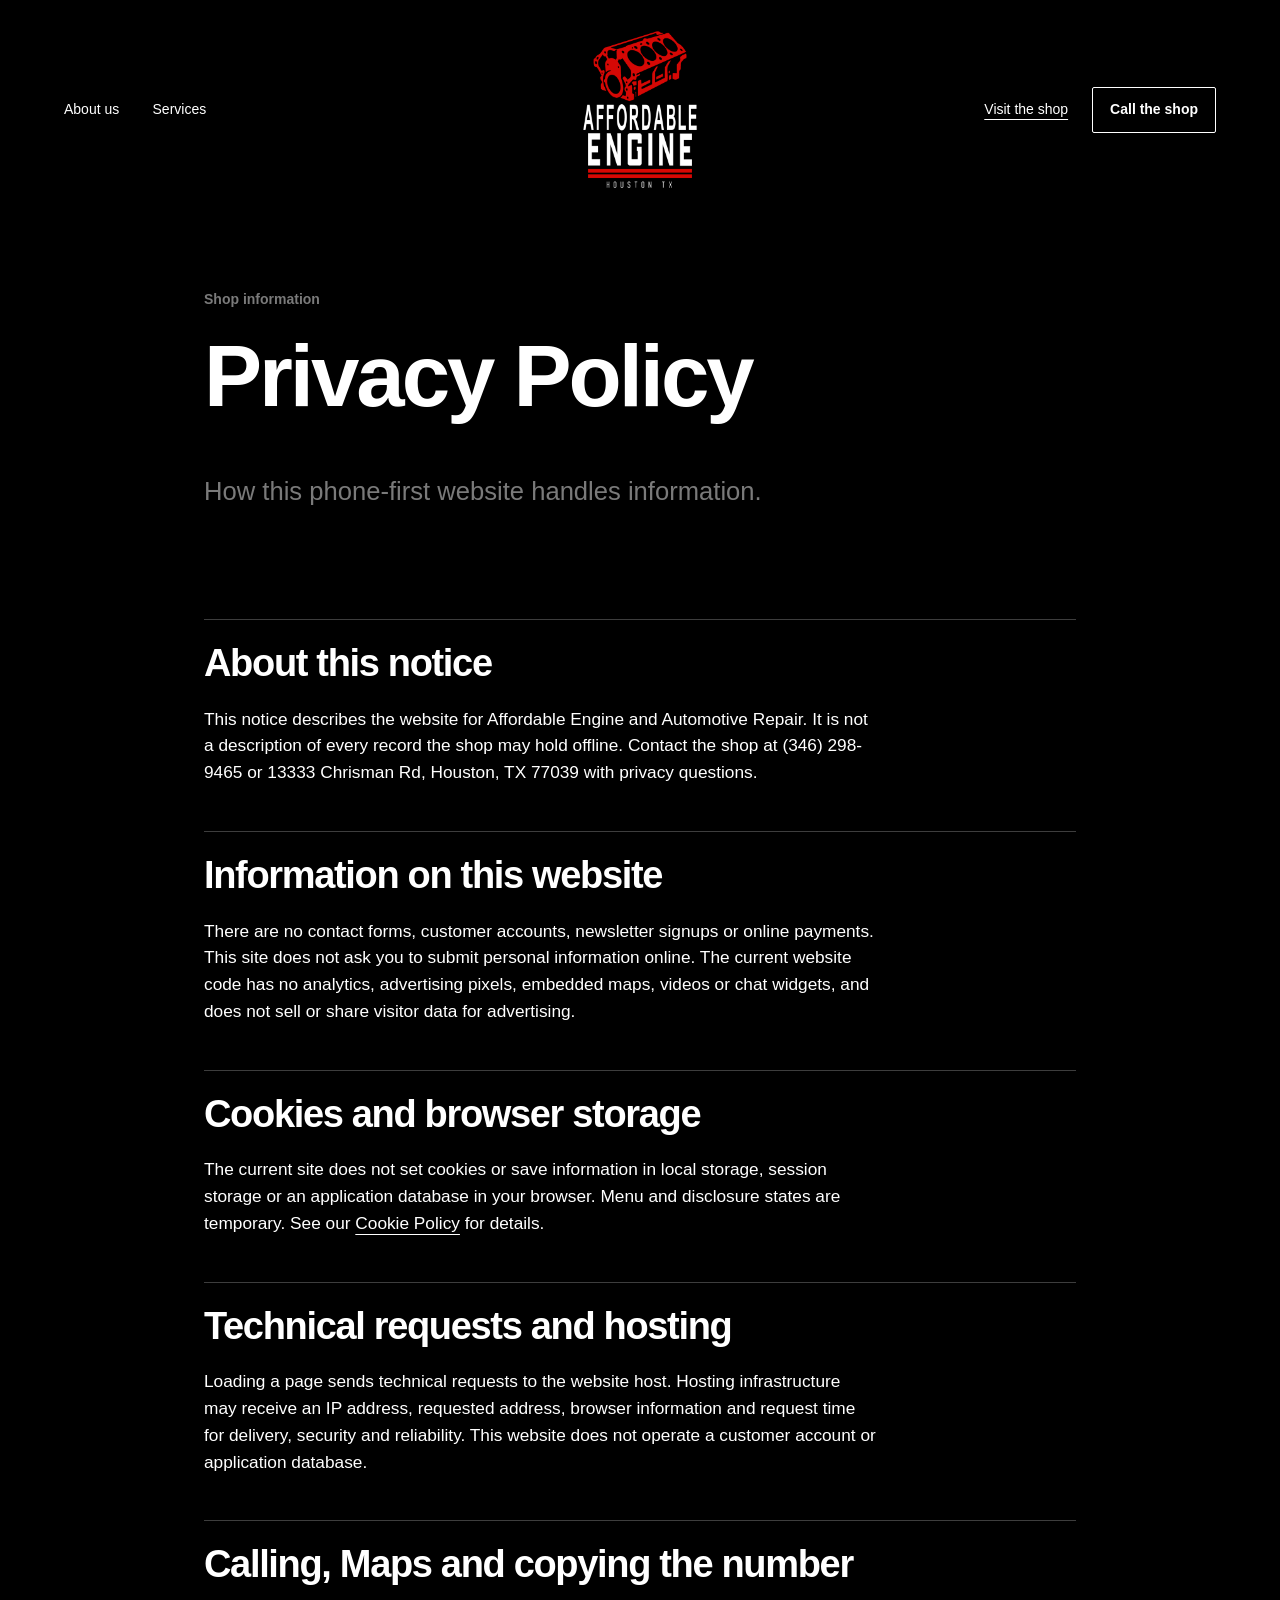
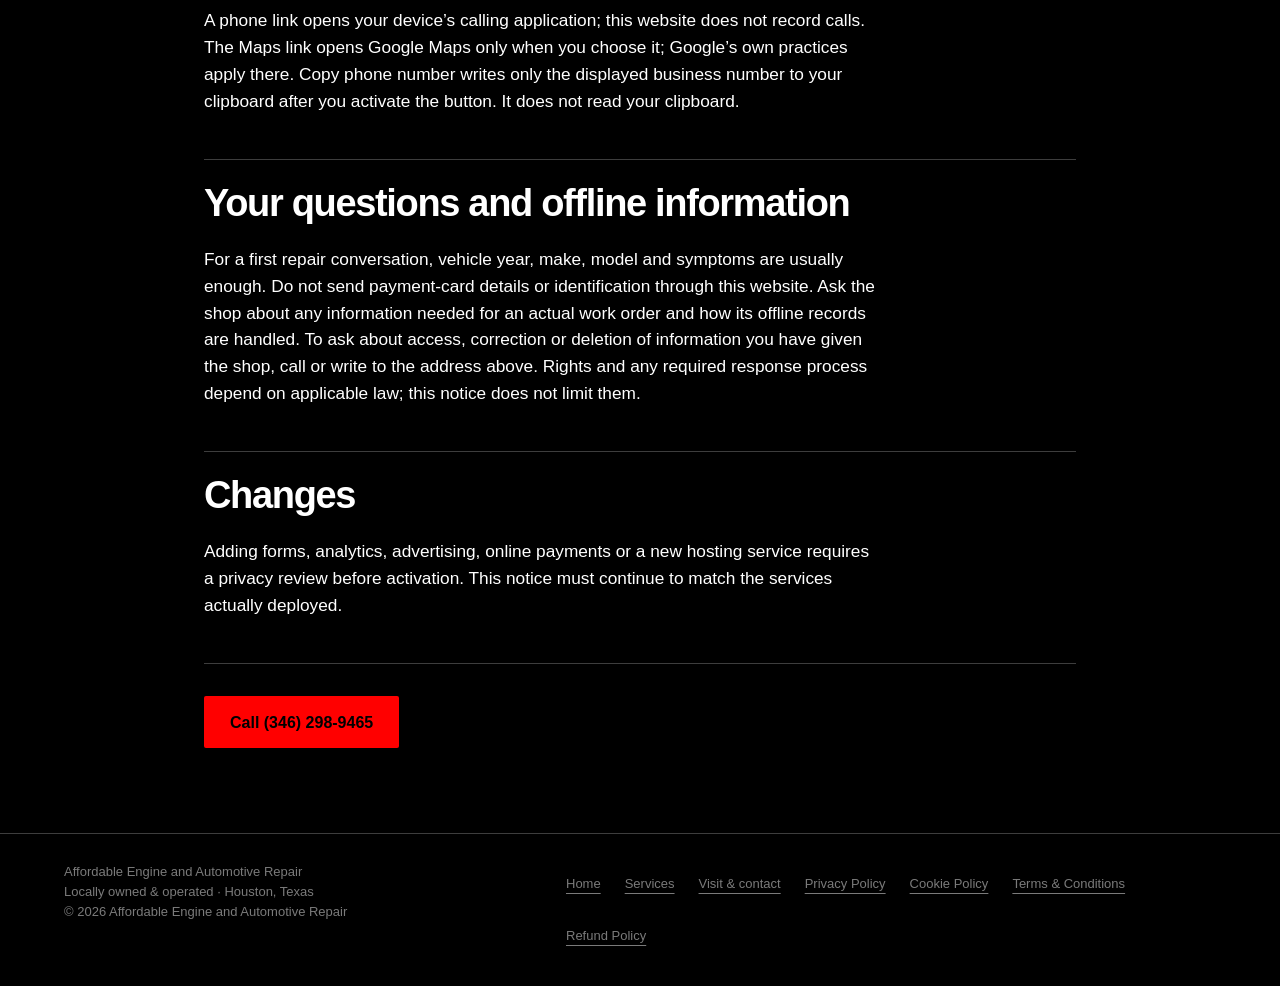
<file: privacy-policy.html>
<!doctype html>
<html lang="en">
<head>
  <meta charset="utf-8">
  <meta name="viewport" content="width=device-width, initial-scale=1">
  <meta name="robots" content="noindex, follow">
  <title>Privacy Policy | Affordable Engine</title>
  <meta name="description" content="How this phone-first website handles information.">
  <meta property="og:title" content="Privacy Policy | Affordable Engine">
  <meta property="og:description" content="How this phone-first website handles information.">
  <meta property="og:type" content="website">
  <meta property="og:url" content="https://affordableenginerepair.com/privacy-policy.html">
  <link rel="canonical" href="https://affordableenginerepair.com/privacy-policy.html">
  <meta name="theme-color" content="#000000">
  <link rel="icon" type="image/png" sizes="64x64" href="assets/favicon.png">
  <link rel="shortcut icon" href="assets/favicon.ico">
  <link rel="stylesheet" href="assets/site.css">
  <script src="assets/site.js" defer></script>
</head>
<body>
<a class="skip" href="#main">Skip to content</a>

<header class="site-header wrap">
  <button class="menu-toggle" type="button" aria-expanded="false" aria-controls="primary-navigation" hidden>Menu</button>
  <nav id="primary-navigation" class="site-nav" aria-label="Main navigation"><a href="about.html">About us</a><a href="index.html#services">Services</a></nav>
  <a class="brand" href="index.html" aria-label="Affordable Engine home"><img src="logos/logo-clear.png" width="420" height="560" alt="Affordable Engine, Houston TX" decoding="async" fetchpriority="high"></a>
  <div class="header-right"><a class="visit-link" href="index.html#contact">Visit the shop</a><a class="btn outline small" href="tel:+13462989465">Call the shop</a></div>
</header>
<main id="main" class="wrap policy"><section class="about-hero"><p class="eyebrow">Shop information</p><h1>Privacy Policy</h1><p class="lead">How this phone-first website handles information.</p></section><section class="policy-section"><h2>About this notice</h2><p>This notice describes the website for Affordable Engine and Automotive Repair. It is not a description of every record the shop may hold offline. Contact the shop at (346) 298-9465 or 13333 Chrisman Rd, Houston, TX 77039 with privacy questions.</p></section><section class="policy-section"><h2>Information on this website</h2><p>There are no contact forms, customer accounts, newsletter signups or online payments. This site does not ask you to submit personal information online. The current website code has no analytics, advertising pixels, embedded maps, videos or chat widgets, and does not sell or share visitor data for advertising.</p></section><section class="policy-section"><h2>Cookies and browser storage</h2><p>The current site does not set cookies or save information in local storage, session storage or an application database in your browser. Menu and disclosure states are temporary. See our <a href="cookie-policy.html">Cookie Policy</a> for details.</p></section><section class="policy-section"><h2>Technical requests and hosting</h2><p>Loading a page sends technical requests to the website host. Hosting infrastructure may receive an IP address, requested address, browser information and request time for delivery, security and reliability. This website does not operate a customer account or application database.</p></section><section class="policy-section"><h2>Calling, Maps and copying the number</h2><p>A phone link opens your device’s calling application; this website does not record calls. The Maps link opens Google Maps only when you choose it; Google’s own practices apply there. Copy phone number writes only the displayed business number to your clipboard after you activate the button. It does not read your clipboard.</p></section><section class="policy-section"><h2>Your questions and offline information</h2><p>For a first repair conversation, vehicle year, make, model and symptoms are usually enough. Do not send payment-card details or identification through this website. Ask the shop about any information needed for an actual work order and how its offline records are handled. To ask about access, correction or deletion of information you have given the shop, call or write to the address above. Rights and any required response process depend on applicable law; this notice does not limit them.</p></section><section class="policy-section"><h2>Changes</h2><p>Adding forms, analytics, advertising, online payments or a new hosting service requires a privacy review before activation. This notice must continue to match the services actually deployed.</p></section><p><a class="btn" href="tel:+13462989465">Call (346) 298-9465</a></p></main>
<footer class="site-footer wrap"><p>Affordable Engine and Automotive Repair<br>Locally owned &amp; operated · Houston, Texas<br>&copy; <span data-current-year>2026</span> Affordable Engine and Automotive Repair</p><nav class="footer-links" aria-label="Footer navigation"><a href="index.html">Home</a><a href="index.html#services">Services</a><a href="index.html#contact">Visit &amp; contact</a><a href="privacy-policy.html">Privacy Policy</a><a href="cookie-policy.html">Cookie Policy</a><a href="terms-and-conditions.html">Terms &amp; Conditions</a><a href="refund-policy.html">Refund Policy</a></nav></footer>
<div class="call-strip"><span>Talk to a real person</span><a href="tel:+13462989465">Call (346) 298-9465</a></div>
</body>
</html>
</file>
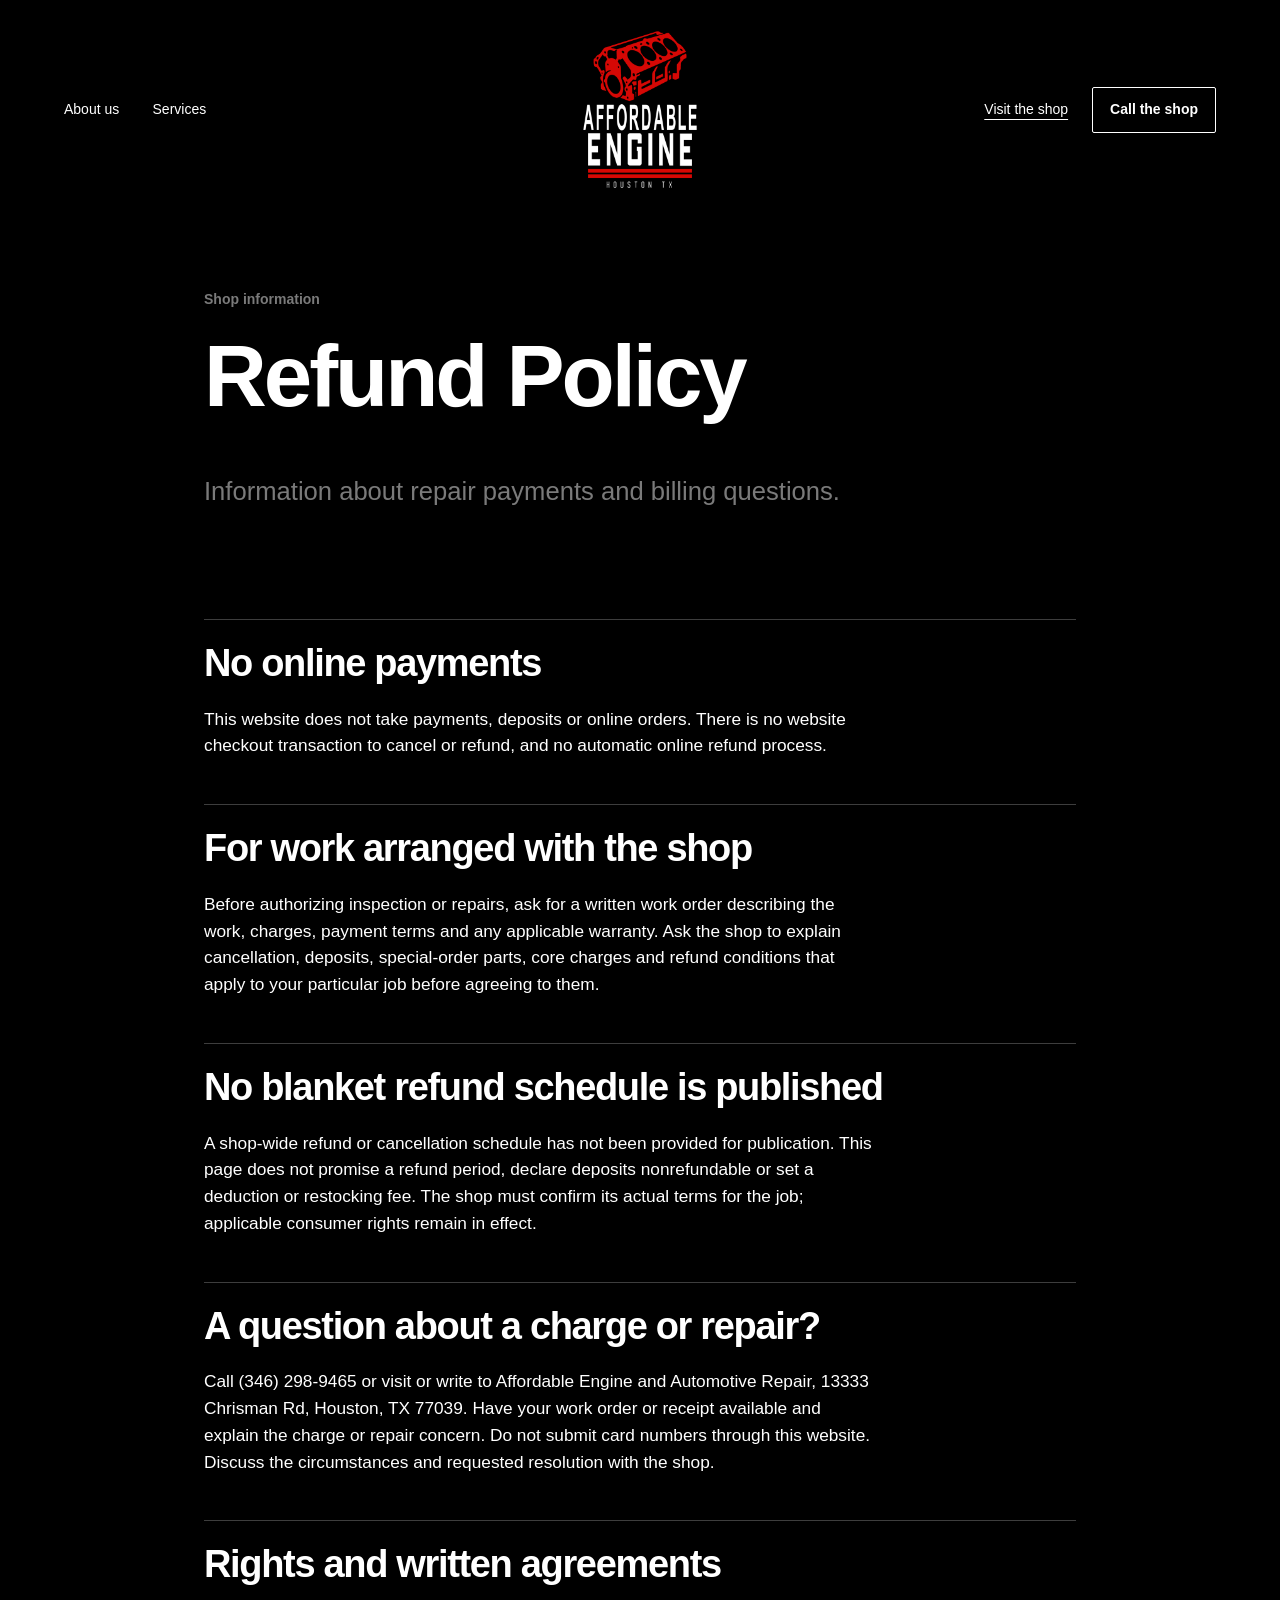
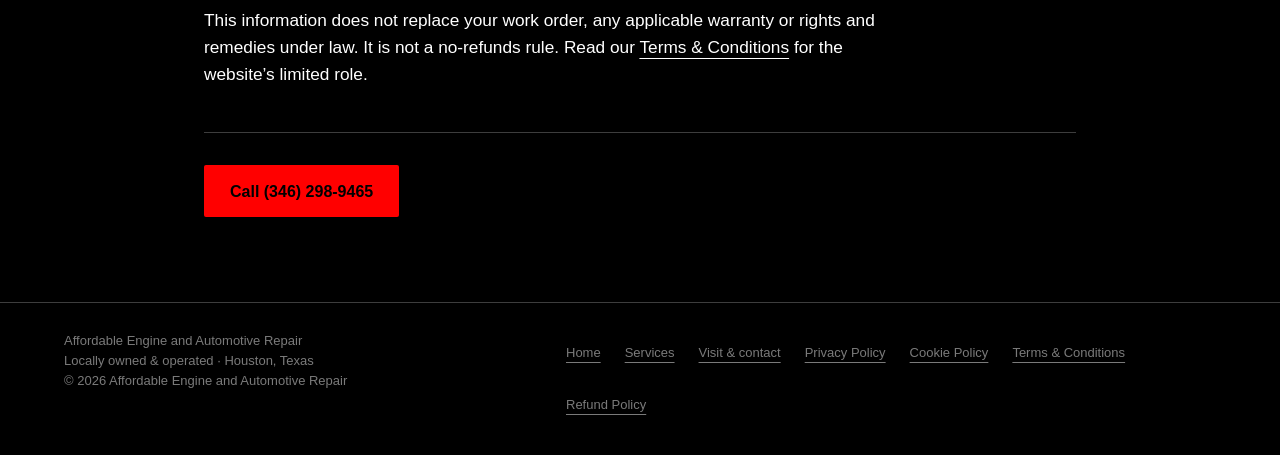
<file: refund-policy.html>
<!doctype html>
<html lang="en">
<head>
  <meta charset="utf-8">
  <meta name="viewport" content="width=device-width, initial-scale=1">
  <meta name="robots" content="noindex, follow">
  <title>Refund Policy | Affordable Engine</title>
  <meta name="description" content="Information about repair payments and billing questions.">
  <meta property="og:title" content="Refund Policy | Affordable Engine">
  <meta property="og:description" content="Information about repair payments and billing questions.">
  <meta property="og:type" content="website">
  <meta property="og:url" content="https://affordableenginerepair.com/refund-policy.html">
  <link rel="canonical" href="https://affordableenginerepair.com/refund-policy.html">
  <meta name="theme-color" content="#000000">
  <link rel="icon" type="image/png" sizes="64x64" href="assets/favicon.png">
  <link rel="shortcut icon" href="assets/favicon.ico">
  <link rel="stylesheet" href="assets/site.css">
  <script src="assets/site.js" defer></script>
</head>
<body>
<a class="skip" href="#main">Skip to content</a>

<header class="site-header wrap">
  <button class="menu-toggle" type="button" aria-expanded="false" aria-controls="primary-navigation" hidden>Menu</button>
  <nav id="primary-navigation" class="site-nav" aria-label="Main navigation"><a href="about.html">About us</a><a href="index.html#services">Services</a></nav>
  <a class="brand" href="index.html" aria-label="Affordable Engine home"><img src="logos/logo-clear.png" width="420" height="560" alt="Affordable Engine, Houston TX" decoding="async" fetchpriority="high"></a>
  <div class="header-right"><a class="visit-link" href="index.html#contact">Visit the shop</a><a class="btn outline small" href="tel:+13462989465">Call the shop</a></div>
</header>
<main id="main" class="wrap policy"><section class="about-hero"><p class="eyebrow">Shop information</p><h1>Refund Policy</h1><p class="lead">Information about repair payments and billing questions.</p></section><section class="policy-section"><h2>No online payments</h2><p>This website does not take payments, deposits or online orders. There is no website checkout transaction to cancel or refund, and no automatic online refund process.</p></section><section class="policy-section"><h2>For work arranged with the shop</h2><p>Before authorizing inspection or repairs, ask for a written work order describing the work, charges, payment terms and any applicable warranty. Ask the shop to explain cancellation, deposits, special-order parts, core charges and refund conditions that apply to your particular job before agreeing to them.</p></section><section class="policy-section"><h2>No blanket refund schedule is published</h2><p>A shop-wide refund or cancellation schedule has not been provided for publication. This page does not promise a refund period, declare deposits nonrefundable or set a deduction or restocking fee. The shop must confirm its actual terms for the job; applicable consumer rights remain in effect.</p></section><section class="policy-section"><h2>A question about a charge or repair?</h2><p>Call (346) 298-9465 or visit or write to Affordable Engine and Automotive Repair, 13333 Chrisman Rd, Houston, TX 77039. Have your work order or receipt available and explain the charge or repair concern. Do not submit card numbers through this website. Discuss the circumstances and requested resolution with the shop.</p></section><section class="policy-section"><h2>Rights and written agreements</h2><p>This information does not replace your work order, any applicable warranty or rights and remedies under law. It is not a no-refunds rule. Read our <a href="terms-and-conditions.html">Terms &amp; Conditions</a> for the website’s limited role.</p></section><p><a class="btn" href="tel:+13462989465">Call (346) 298-9465</a></p></main>
<footer class="site-footer wrap"><p>Affordable Engine and Automotive Repair<br>Locally owned &amp; operated · Houston, Texas<br>&copy; <span data-current-year>2026</span> Affordable Engine and Automotive Repair</p><nav class="footer-links" aria-label="Footer navigation"><a href="index.html">Home</a><a href="index.html#services">Services</a><a href="index.html#contact">Visit &amp; contact</a><a href="privacy-policy.html">Privacy Policy</a><a href="cookie-policy.html">Cookie Policy</a><a href="terms-and-conditions.html">Terms &amp; Conditions</a><a href="refund-policy.html">Refund Policy</a></nav></footer>
<div class="call-strip"><span>Talk to a real person</span><a href="tel:+13462989465">Call (346) 298-9465</a></div>
</body>
</html>
</file>
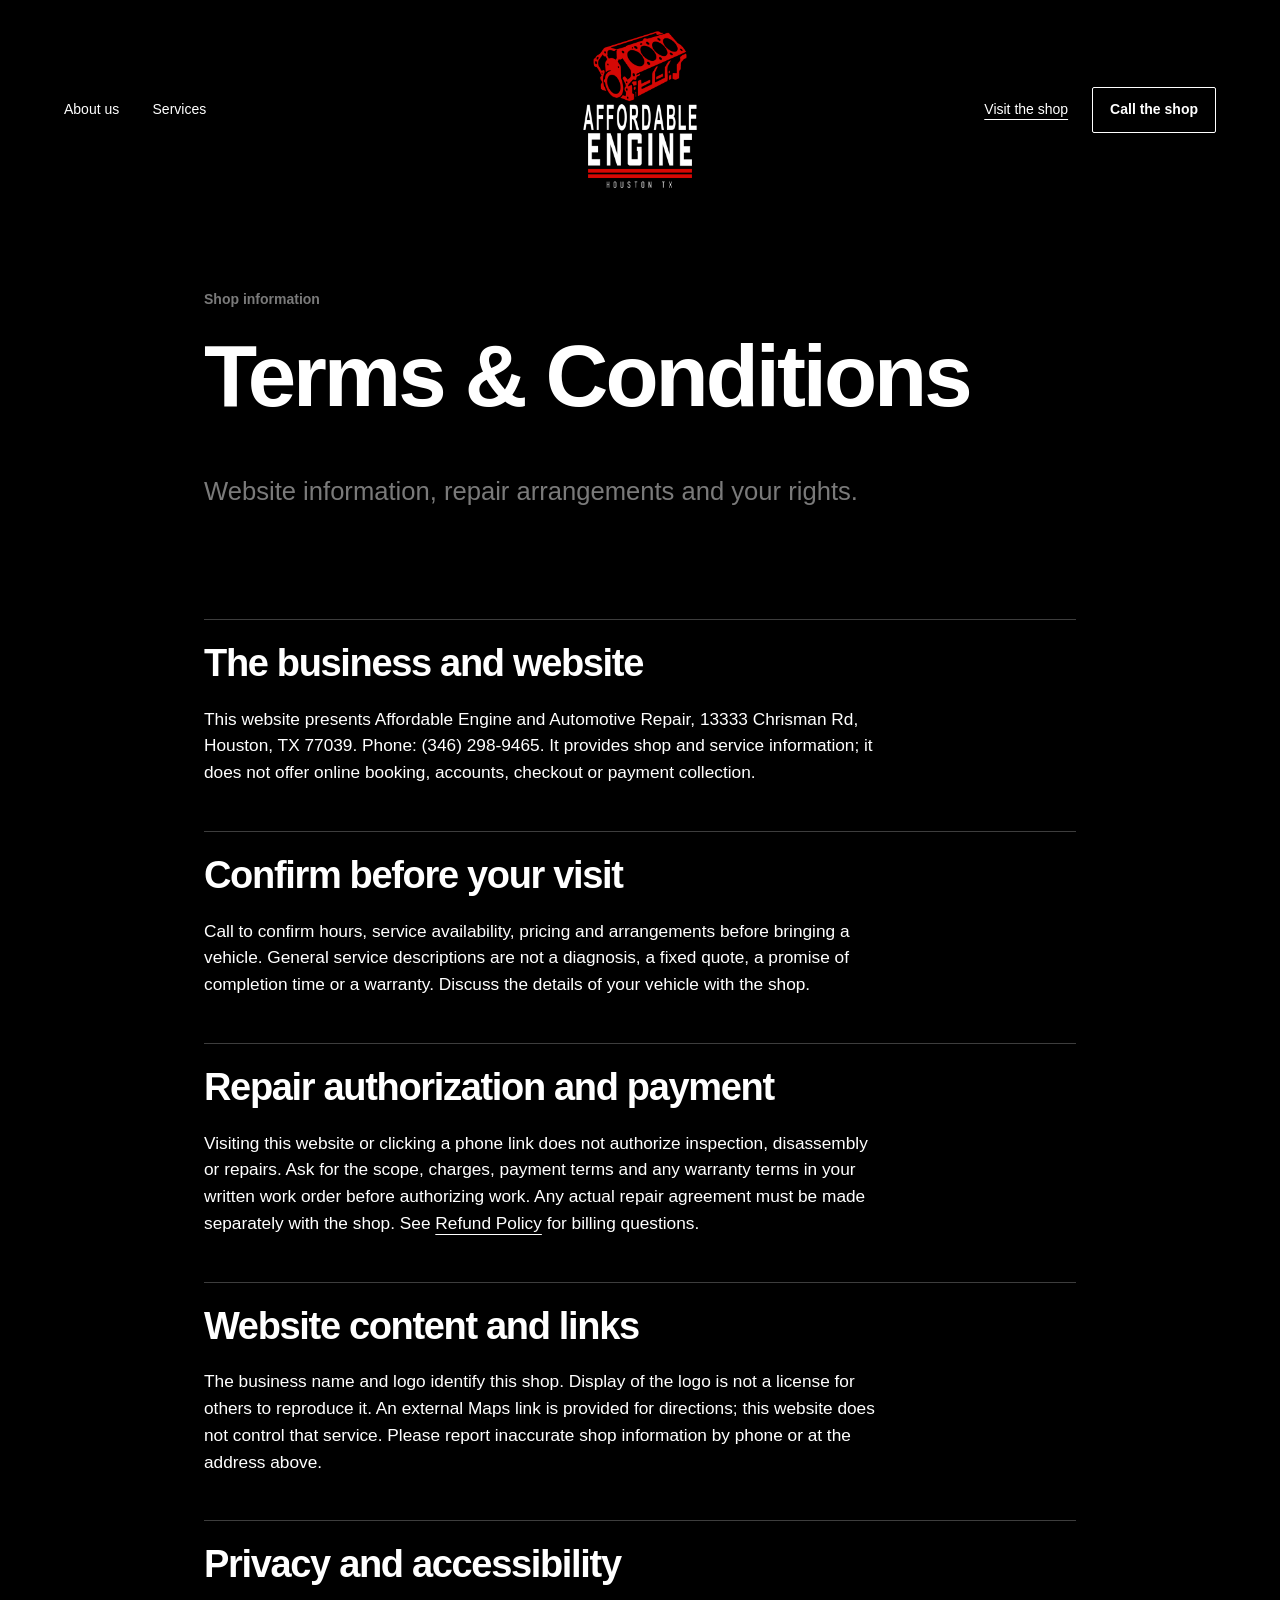
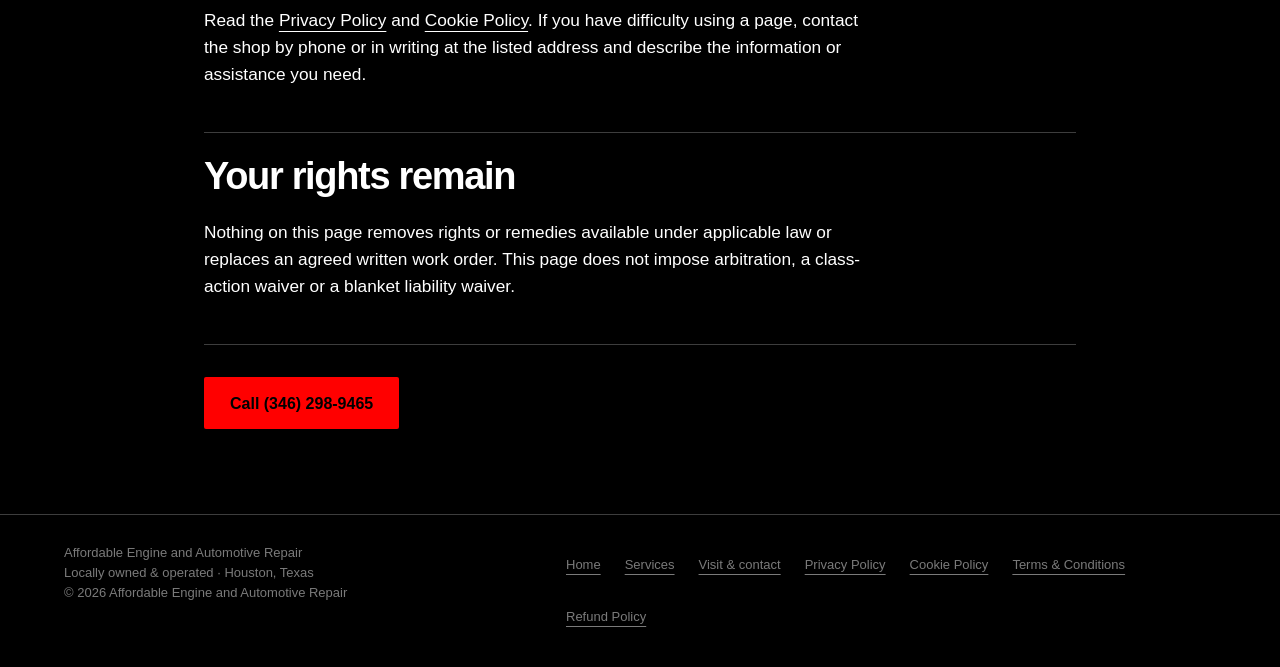
<file: terms-and-conditions.html>
<!doctype html>
<html lang="en">
<head>
  <meta charset="utf-8">
  <meta name="viewport" content="width=device-width, initial-scale=1">
  <meta name="robots" content="noindex, follow">
  <title>Terms &amp; Conditions | Affordable Engine</title>
  <meta name="description" content="Website information, repair arrangements and your rights.">
  <meta property="og:title" content="Terms &amp; Conditions | Affordable Engine">
  <meta property="og:description" content="Website information, repair arrangements and your rights.">
  <meta property="og:type" content="website">
  <meta property="og:url" content="https://affordableenginerepair.com/terms-and-conditions.html">
  <link rel="canonical" href="https://affordableenginerepair.com/terms-and-conditions.html">
  <meta name="theme-color" content="#000000">
  <link rel="icon" type="image/png" sizes="64x64" href="assets/favicon.png">
  <link rel="shortcut icon" href="assets/favicon.ico">
  <link rel="stylesheet" href="assets/site.css">
  <script src="assets/site.js" defer></script>
</head>
<body>
<a class="skip" href="#main">Skip to content</a>

<header class="site-header wrap">
  <button class="menu-toggle" type="button" aria-expanded="false" aria-controls="primary-navigation" hidden>Menu</button>
  <nav id="primary-navigation" class="site-nav" aria-label="Main navigation"><a href="about.html">About us</a><a href="index.html#services">Services</a></nav>
  <a class="brand" href="index.html" aria-label="Affordable Engine home"><img src="logos/logo-clear.png" width="420" height="560" alt="Affordable Engine, Houston TX" decoding="async" fetchpriority="high"></a>
  <div class="header-right"><a class="visit-link" href="index.html#contact">Visit the shop</a><a class="btn outline small" href="tel:+13462989465">Call the shop</a></div>
</header>
<main id="main" class="wrap policy"><section class="about-hero"><p class="eyebrow">Shop information</p><h1>Terms &amp; Conditions</h1><p class="lead">Website information, repair arrangements and your rights.</p></section><section class="policy-section"><h2>The business and website</h2><p>This website presents Affordable Engine and Automotive Repair, 13333 Chrisman Rd, Houston, TX 77039. Phone: (346) 298-9465. It provides shop and service information; it does not offer online booking, accounts, checkout or payment collection.</p></section><section class="policy-section"><h2>Confirm before your visit</h2><p>Call to confirm hours, service availability, pricing and arrangements before bringing a vehicle. General service descriptions are not a diagnosis, a fixed quote, a promise of completion time or a warranty. Discuss the details of your vehicle with the shop.</p></section><section class="policy-section"><h2>Repair authorization and payment</h2><p>Visiting this website or clicking a phone link does not authorize inspection, disassembly or repairs. Ask for the scope, charges, payment terms and any warranty terms in your written work order before authorizing work. Any actual repair agreement must be made separately with the shop. See <a href="refund-policy.html">Refund Policy</a> for billing questions.</p></section><section class="policy-section"><h2>Website content and links</h2><p>The business name and logo identify this shop. Display of the logo is not a license for others to reproduce it. An external Maps link is provided for directions; this website does not control that service. Please report inaccurate shop information by phone or at the address above.</p></section><section class="policy-section"><h2>Privacy and accessibility</h2><p>Read the <a href="privacy-policy.html">Privacy Policy</a> and <a href="cookie-policy.html">Cookie Policy</a>. If you have difficulty using a page, contact the shop by phone or in writing at the listed address and describe the information or assistance you need.</p></section><section class="policy-section"><h2>Your rights remain</h2><p>Nothing on this page removes rights or remedies available under applicable law or replaces an agreed written work order. This page does not impose arbitration, a class-action waiver or a blanket liability waiver.</p></section><p><a class="btn" href="tel:+13462989465">Call (346) 298-9465</a></p></main>
<footer class="site-footer wrap"><p>Affordable Engine and Automotive Repair<br>Locally owned &amp; operated · Houston, Texas<br>&copy; <span data-current-year>2026</span> Affordable Engine and Automotive Repair</p><nav class="footer-links" aria-label="Footer navigation"><a href="index.html">Home</a><a href="index.html#services">Services</a><a href="index.html#contact">Visit &amp; contact</a><a href="privacy-policy.html">Privacy Policy</a><a href="cookie-policy.html">Cookie Policy</a><a href="terms-and-conditions.html">Terms &amp; Conditions</a><a href="refund-policy.html">Refund Policy</a></nav></footer>
<div class="call-strip"><span>Talk to a real person</span><a href="tel:+13462989465">Call (346) 298-9465</a></div>
</body>
</html>
</file>
<file: assets/site.css>
:root{--black:#000000;--white:#ffffff;--red:#FF0000;--charcoal:#191919;--muted:#7A7A7A;--line:#3d3d3d;--pale:#e8e8e8;--gutter:clamp(22px,5vw,80px);--space:clamp(64px,8vw,120px);--radius:2px;--body:clamp(17px,1.35vw,19px);--small:14px;--h1:clamp(44px,6.8vw,96px);--h2:clamp(35px,4.2vw,60px);--h3:clamp(23px,2vw,29px)}
*{box-sizing:border-box}html{scroll-behavior:smooth;scroll-padding-top:24px}body{margin:0;background:var(--black);color:var(--white);font:400 var(--body)/1.55 Arial,Helvetica,sans-serif}a{color:inherit;text-underline-offset:5px}a:hover{text-decoration-thickness:2px}button,a,summary{-webkit-tap-highlight-color:transparent}a:focus-visible,summary:focus-visible{outline:3px solid currentColor;outline-offset:6px}img{display:block;max-width:100%;height:auto}p{margin:0 0 1.2em;max-width:64ch}h1,h2,h3{font-weight:800;line-height:1.03;letter-spacing:-.035em;margin:0 0 .6em;text-wrap:balance}h1{font-size:var(--h1)}h2{font-size:var(--h2)}h3{font-size:var(--h3)}.wrap{width:min(1440px,100%);padding-inline:var(--gutter);margin-inline:auto}.skip{position:absolute;top:-100px;left:16px;padding:12px;background:var(--white);color:var(--black);z-index:10}.skip:focus{top:12px}.preview{font-size:11px;line-height:1.4;text-align:center;padding:6px 18px;margin:0;max-width:none;background:var(--charcoal);color:var(--muted)}.site-header{display:grid;grid-template-columns:1fr 150px 1fr;align-items:center;gap:20px;padding-block:22px}.site-nav{display:flex;align-items:center;gap:clamp(18px,2.6vw,40px);font-size:var(--small)}.site-nav a{display:inline-flex;align-items:center;min-height:44px;text-decoration:none}.site-nav a[aria-current=page]{border-bottom:2px solid var(--red)}.site-nav a:hover{color:var(--muted)}.header-right{justify-self:end;display:flex;align-items:center;gap:24px;font-size:var(--small)}.brand{display:block;justify-self:center;width:132px}.brand img{width:132px;height:auto;max-width:132px}.btn{display:inline-flex;justify-content:center;align-items:center;gap:12px;min-height:52px;padding:14px 25px;border:1px solid transparent;border-radius:var(--radius);background:var(--red);color:var(--black);font-weight:700;font-size:16px;line-height:1.35;text-decoration:none;text-align:center;transition:background .15s,color .15s}.btn:hover{background:var(--white);color:var(--black);text-decoration:none}.btn.outline{background:transparent;border-color:currentColor;color:inherit}.btn.outline:hover{background:var(--pale);color:var(--black)}.btn.small{min-height:46px;padding:11px 17px;font-size:14px}.hero{padding-top:clamp(38px,5vw,74px);padding-bottom:60px;text-align:center}.hero h1{max-width:1100px;margin:0 auto 28px}.hero .intro{max-width:600px;margin:0 auto 28px;color:var(--muted);font-size:clamp(18px,1.6vw,22px)}.hero .location{font-size:var(--small);margin:0 auto 22px}.hero-actions{display:flex;gap:14px;justify-content:center;align-items:center;flex-wrap:wrap}.human-note{font-size:var(--small);color:var(--muted);margin:16px auto 0}.hero-baseline{display:flex;justify-content:space-between;gap:20px;margin-top:70px;padding-top:18px;border-top:1px solid var(--line);font-size:var(--small);color:var(--muted)}.hero-baseline a{color:var(--white)}.signature-rule{height:16px;border-top:5px solid var(--red);border-bottom:5px solid var(--red);margin-top:20px}.light{background:var(--white);color:var(--black)}.section{padding-block:var(--space)}.eyebrow{font-size:var(--small);font-weight:700;margin-bottom:20px}.split{display:grid;grid-template-columns:1fr 1fr;gap:clamp(40px,7vw,108px);align-items:start}.section-intro{max-width:600px}.lead{font-size:clamp(21px,2vw,27px);line-height:1.45}.quiet{color:var(--muted)}.light .quiet{color:var(--line)}.proof-grid{display:grid;grid-template-columns:1fr 1fr;gap:32px;margin-top:46px}.proof{border-top:2px solid var(--black);padding-top:16px}.proof strong{display:block;font-size:clamp(46px,5.7vw,78px);line-height:1.1;letter-spacing:-.055em;font-weight:800}.proof span{font-size:var(--small);display:block;margin-top:10px}.section-link{display:inline-flex;align-items:center;min-height:44px;font-weight:700}.story-copy{padding-top:38px}.story-copy p:last-child{margin-bottom:0}.pricing{background:var(--red);color:var(--black)}.pricing .split{align-items:center}.pricing .btn{background:var(--black);color:var(--white)}.pricing .btn:hover{background:var(--white);color:var(--black)}figure{margin:0}.engine-figure{background:var(--black);color:var(--white);padding:12px}.engine-figure img{width:100%;aspect-ratio:539/384;object-fit:cover}.engine-figure figcaption{font-size:12px;line-height:1.5;padding:12px 7px 2px;color:var(--muted)}.service-list{border-top:1px solid var(--line)}details{border-bottom:1px solid var(--line)}summary{padding:23px 0;cursor:pointer;font-size:var(--h3);font-weight:700;line-height:1.2;display:flex;justify-content:space-between;align-items:center;gap:20px;list-style:none}summary::-webkit-details-marker{display:none}summary::after{content:'+';font-size:28px;font-weight:400;color:var(--red);flex-shrink:0}details[open] summary::after{content:'−'}details p{color:var(--muted);padding-right:36px;font-size:17px;margin-bottom:24px}.services-note{margin-top:24px;font-size:var(--small);color:var(--muted)}.contact{border-top:1px solid var(--line)}.contact-number{display:block;font-size:clamp(28px,3.9vw,56px);font-weight:800;line-height:1.1;letter-spacing:-.045em;margin:24px 0;text-decoration:none;overflow-wrap:anywhere}.address{font-style:normal;margin:0 0 20px}.contact-meta{display:grid;gap:30px}.contact-meta p{margin-bottom:8px}.site-footer{padding-block:28px;border-top:1px solid var(--line);display:flex;justify-content:space-between;align-items:start;gap:28px;font-size:13px;color:var(--muted)}.site-footer p{margin:0}.footer-links{display:flex;flex-wrap:wrap;gap:8px 24px}.footer-links a{display:inline-flex;align-items:center;min-height:44px}.about-hero{text-align:left;padding:70px 0 78px;border-bottom:1px solid var(--line)}.about-hero h1{max-width:1100px}.about-hero .lead{max-width:740px;color:var(--muted)}.about-hero .eyebrow{color:var(--muted)}.values{display:grid;gap:34px}.value{border-top:1px solid var(--line);padding-top:22px}.light .value{border-color:var(--muted)}.value p{margin-bottom:0}.call-list{margin:28px 0 32px;padding-left:24px}.call-list li{padding:7px 0}.hours-note{font-size:15px}.call-strip{display:none}
@media(min-width:1600px){.hero{padding-top:85px;padding-bottom:80px}}
@media(max-width:900px){.site-header{grid-template-columns:1fr 114px 1fr;gap:12px}.header-right{gap:12px}.header-right .visit-link{display:none}.site-nav{gap:16px}.brand{width:110px}.brand img{width:110px}.split{gap:40px}.hero-baseline{margin-top:55px}.story-copy{padding-top:0}}
@media(max-width:640px){:root{--h1:clamp(41px,10vw,62px);--h2:36px;--space:66px}.site-header{grid-template-columns:1fr 94px 1fr;padding-top:15px;padding-bottom:12px}.brand{width:94px}.brand img{width:94px}.site-nav{flex-direction:column;align-items:flex-start;gap:0;font-size:13px}.site-nav a{min-height:36px}.header-right .btn{padding:11px;min-height:44px;font-size:13px}.hero{padding-top:30px;padding-bottom:36px}.hero h1{margin-bottom:24px}.hero .intro{font-size:18px}.hero .location{font-size:13px;margin-bottom:19px}.hero-actions{flex-direction:column;gap:12px}.hero-actions .btn{width:100%;max-width:340px}.hero-baseline{margin-top:40px;flex-direction:column;align-items:center;gap:12px;font-size:13px}.signature-rule{margin-top:15px;height:14px;border-width:4px}.split,.proof-grid{grid-template-columns:1fr}.proof-grid{grid-template-columns:1fr 1fr;gap:20px;margin-top:30px}.proof strong{font-size:46px}.proof span{font-size:13px}.story-copy{padding-top:0}.contact-number{font-size:36px}.site-footer{flex-direction:column;padding-bottom:100px}.call-strip{display:flex;position:fixed;bottom:0;inset-inline:0;z-index:5;justify-content:space-between;align-items:center;background:var(--red);color:var(--black);padding:12px 22px calc(12px + env(safe-area-inset-bottom));gap:16px;min-height:62px}.call-strip span{font-size:13px;font-weight:700}.call-strip a{font-size:16px;font-weight:800;min-height:44px;display:flex;align-items:center;text-decoration:none}.about-hero{padding:40px 0 56px}.about-hero .lead{font-size:21px}.section-intro .lead{font-size:22px}summary{font-size:24px}.btn{min-height:52px}html{scroll-padding-top:16px}}
@media(prefers-reduced-motion:reduce){html{scroll-behavior:auto}*{transition:none!important}}
.copy-status{font-size:var(--small);margin-block:12px;min-height:1.55em}button{font-family:inherit;cursor:pointer}button:disabled{cursor:wait;opacity:.65}button:focus-visible{outline:3px solid currentColor;outline-offset:6px}[hidden]{display:none!important}.menu-toggle{display:none;min-height:44px;padding:10px 12px;border:1px solid var(--line);border-radius:var(--radius);background:transparent;color:inherit;font:700 14px Arial,Helvetica,sans-serif;justify-self:start}
@media(max-width:900px){.menu-ready .menu-toggle{display:block;grid-column:1;grid-row:1}.menu-ready .brand{grid-column:2;grid-row:1}.menu-ready .header-right{grid-column:3;grid-row:1}.menu-ready .site-nav{grid-column:1/-1;grid-row:2;flex-direction:column;align-items:stretch;border-top:1px solid var(--line);padding-top:12px;gap:0}.menu-ready .site-nav a{min-height:48px;font-size:16px}.site-nav[hidden]{display:none}}
@media print{.preview,.call-strip,.hero-actions,.site-nav,.header-right{display:none}body,.light,.pricing{background:white;color:black}.quiet,details p{color:black}.section{padding-block:28px}.site-footer{padding-bottom:20px}.brand{display:none}.site-header{display:none}.split{gap:24px}.hero{padding-top:20px}.hero-baseline{margin-top:20px}a{color:black}.contact-number{font-size:32px}}

.policy{max-width:1000px;padding-bottom:64px}.policy-section{padding-block:24px;border-bottom:1px solid var(--line)}.policy-section h2{font-size:clamp(26px,4vw,38px)}.policy-section p{max-width:70ch}.policy>p{margin-top:32px}.footer-links{max-width:650px}.menu-toggle{border-color:var(--muted)}a,button,summary{scroll-margin-block:24px 110px}
.hero-photo{position:relative;min-height:min(88vh,920px);padding:0;display:grid;align-items:end;overflow:hidden}
.hero-media{position:absolute;inset:0}
.hero-media img{width:100%;height:100%;object-fit:cover;object-position:center 58%}
.hero-media::after{content:'';position:absolute;inset:0;background:#000;opacity:.64}
.hero-photo .hero-copy{position:relative;z-index:1;padding-top:clamp(72px,10vw,128px);padding-bottom:52px}
.hero-photo .intro,.hero-photo .location,.hero-photo .human-note{color:var(--white)}
.hero-photo .btn.outline{border-color:var(--white);color:var(--white)}
.hero-photo .btn.outline:hover{background:var(--white);color:var(--black)}
.home .preview{position:relative;z-index:2;background:rgb(0 0 0 / .4)}
.home .site-header{position:relative;top:auto;left:auto;right:auto;z-index:2;width:100%;grid-template-columns:1fr 186px 1fr}
.home .brand{width:168px}
.home .brand img{width:168px;max-width:168px;height:auto}
.home .site-nav{font-size:17px;font-weight:700;letter-spacing:.02em;gap:clamp(22px,3vw,48px)}
.home .site-nav a{min-height:48px}
.home .header-right{font-size:16px;font-weight:700}
.home .hero-photo{display:flex;flex-direction:column;min-height:100svh;min-height:100dvh}
.home .hero-copy{margin-top:auto;padding-top:12px;padding-bottom:48px;text-align:left}
.home .hero-copy h1{margin:0 0 16px}
.home .hero-copy .intro{margin:0 0 28px;max-width:28ch;color:var(--white);font-size:clamp(18px,1.7vw,22px)}
.home .hero-actions{justify-content:flex-start}
.home .hero-baseline{display:block;margin-top:28px;padding-top:14px;border-top:1px solid rgb(255 255 255 / .28);color:var(--white);font-size:var(--small);letter-spacing:.04em}
.home .hero-baseline{color:var(--white);border-top-color:rgb(255 255 255 / .35)}
.home .menu-ready .site-nav{background:rgb(0 0 0 / .82);padding-inline:var(--gutter)}
@media(max-width:900px){.home .site-header{grid-template-columns:1fr 140px 1fr}.home .brand{width:128px}.home .brand img{width:128px;max-width:128px}.home .site-nav{font-size:16px}}
@media(max-width:640px){.hero-photo{min-height:min(92vh,820px)}.hero-media img{object-position:center 62%}.home .hero-photo{min-height:100svh;min-height:100dvh}.home .hero-copy{padding-top:12px;padding-bottom:calc(28px + 62px + env(safe-area-inset-bottom))}.home .site-header{grid-template-columns:1fr 108px 1fr;padding-top:10px;padding-bottom:8px}.home .brand{width:100px}.home .brand img{width:100px;max-width:100px}.home .hero h1{font-size:clamp(34px,8.6vw,46px);margin-bottom:16px}.home .hero .intro{font-size:16px;margin-bottom:18px}.home .hero-baseline{margin-top:28px}.home .signature-rule{margin-top:12px}.family-photo img{aspect-ratio:4/3;object-position:center 12%}.quote p{font-size:16px}}
.home .hero{padding-top:0;padding-bottom:0}
.family-split{align-items:center}
.family-photo{margin:0}
.family-photo img{width:100%;height:auto;aspect-ratio:6/5;object-fit:cover;object-position:center 18%}
.family-split .story-copy{padding-top:0}
.shop-rail{padding:var(--space) 0 0;border-top:1px solid var(--line);overflow:hidden;background:var(--black)}
.shop-head{display:flex;justify-content:space-between;align-items:flex-end;gap:24px;flex-wrap:wrap;margin-bottom:clamp(28px,4vw,48px)}
.shop-head .quiet{max-width:52ch}
.shop-controls{display:flex;align-items:center;gap:10px}
.shop-readout{margin:0;font-size:13px;font-weight:700;letter-spacing:.16em;color:var(--red);min-width:5.5em}
.shop-viewport{overflow:hidden;cursor:grab;touch-action:pan-y}
.shop-viewport.is-dragging{cursor:grabbing}
.shop-viewport:focus-visible{outline:3px solid var(--white);outline-offset:-3px}
.shop-track{display:flex;gap:16px;width:max-content;padding-inline:var(--gutter);will-change:transform}
.shop-shot{margin:0;flex:0 0 min(28rem,78vw);position:relative}
.shop-shot::before,.shop-shot::after{content:'';position:absolute;width:16px;height:16px;border:2px solid var(--red);pointer-events:none;z-index:1}
.shop-shot::before{top:8px;left:8px;border-right:0;border-bottom:0}
.shop-shot::after{right:8px;bottom:8px;border-left:0;border-top:0}
.shop-shot img{width:100%;height:auto;aspect-ratio:3/2;object-fit:cover;pointer-events:none}
.shop-shot img[src*="shop-08"]{object-position:center 18%}
.shop-rail .shop-viewport{border-top:1px solid var(--line);border-bottom:1px solid var(--red);padding-block:12px}
@media(max-width:640px){.shop-shot{flex-basis:min(22rem,86vw)}.shop-head{align-items:stretch}.shop-controls{width:100%}.shop-controls .btn{flex:1}}
@media(prefers-reduced-motion:reduce){.shop-track{will-change:auto}}
.voices{padding:var(--space) 0;border-top:1px solid var(--line);overflow:hidden}
.voices-head{margin-bottom:clamp(28px,4vw,48px)}
.voices-head .quiet{max-width:52ch}
.voices-viewport{overflow:hidden}
.voices-track{display:grid;gap:28px;padding-inline:var(--gutter)}
.quote{margin:0;padding:0 0 8px;border-top:2px solid var(--red);padding-top:22px;max-width:70ch}
.quote blockquote{margin:0}
.quote p{margin:0;font-size:clamp(17px,1.5vw,21px);line-height:1.45;max-width:none}
.quote figcaption{margin-top:16px;font-size:var(--small);color:var(--muted);font-weight:700}
.quote cite{font-style:normal;color:var(--white)}
.voices-track.is-rolling{display:flex;align-items:stretch;gap:36px;width:max-content;padding-inline:0 36px;animation:voices-roll 80s linear infinite}
.voices-track.is-rolling .quote{flex:0 0 min(34rem,82vw);max-width:min(34rem,82vw)}
.voices-viewport:hover .voices-track.is-rolling,.voices-viewport:focus-within .voices-track.is-rolling{animation-play-state:paused}
@keyframes voices-roll{from{transform:translateX(0)}to{transform:translateX(-50%)}}
@media(prefers-reduced-motion:reduce){
  .voices-track,.voices-track.is-rolling{display:grid;gap:36px;width:auto;max-width:none;padding-inline:var(--gutter);animation:none!important;transform:none}
  .voices-track.is-rolling .quote,.quote{flex:none;width:auto;max-width:70ch}
}
@media print{.voices-track.is-rolling{display:grid;animation:none;width:auto;transform:none}.quote{break-inside:avoid}}
</file>
